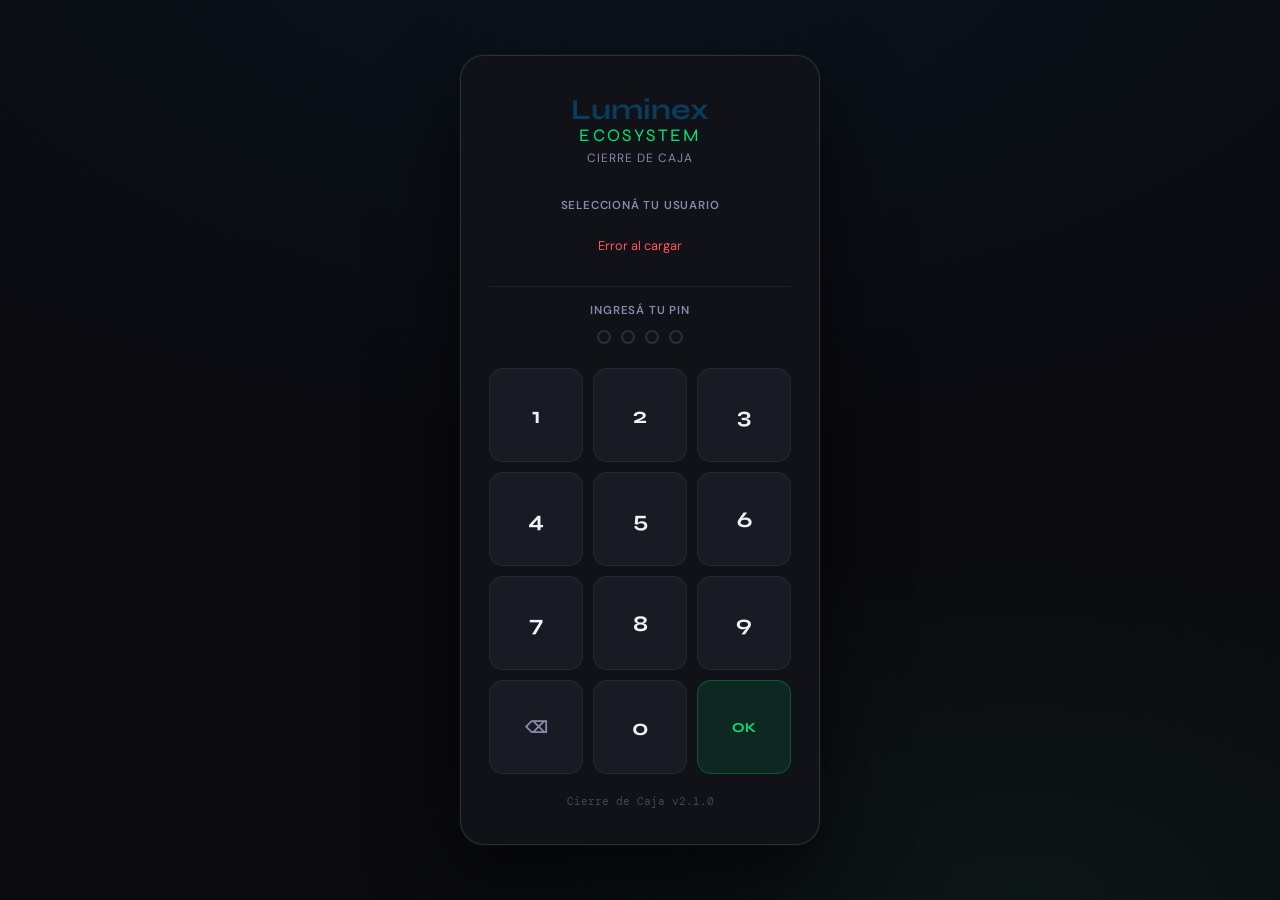
<file: sales/app/cierre-caja.html>
<!DOCTYPE html>
<html lang="es">
<head>
<meta charset="UTF-8">
<meta name="viewport" content="width=device-width,initial-scale=1,maximum-scale=1,user-scalable=no">
<title>Luminex — Cierre de Caja</title>
<meta name="theme-color" content="#0a0a0f">
<meta name="mobile-web-app-capable" content="yes">
<meta name="apple-mobile-web-app-capable" content="yes">
<meta name="apple-mobile-web-app-status-bar-style" content="black-translucent">
<script src="config.js"></script>
<link href="https://fonts.googleapis.com/css2?family=DM+Mono:wght@400;500&family=Syne:wght@700;800;900&family=DM+Sans:wght@300;400;500;600;700&display=swap" rel="stylesheet">
<style>
*,*::before,*::after{box-sizing:border-box;margin:0;padding:0;-webkit-tap-highlight-color:transparent}
:root{--bg:#0a0a0f;--bg2:#111118;--bg3:#1a1a24;--bg4:#22222e;--border:rgba(255,255,255,.06);--border2:rgba(255,255,255,.12);--text:#f0f0f8;--text2:#8888aa;--text3:#44445a;--accent:#00E676;--accent2:#7DFF00;--accentbg:rgba(0,230,118,.10);--accentbord:rgba(0,230,118,.25);--green:#3dd68c;--greenbg:rgba(61,214,140,.10);--greenbord:rgba(61,214,140,.25);--red:#ff5757;--redbg:rgba(255,87,87,.10);--redbord:rgba(255,87,87,.25);--blue:#5b8dee;--bluebg:rgba(91,141,238,.10);--bluebord:rgba(91,141,238,.25);--amber:#f59e0b;--amberbg:rgba(245,158,11,.10);--amberbord:rgba(245,158,11,.25);--r:14px;--r2:10px;--mono:'DM Mono',monospace;--sans:'DM Sans',sans-serif;--display:'Syne',sans-serif;}
html,body{height:100%;overflow:hidden;background:var(--bg);color:var(--text);font-family:var(--sans)}
.screen{display:none;position:fixed;inset:0;overflow:hidden}
.screen.active{display:flex;flex-direction:column}
#screen-login{background:var(--bg);align-items:center;justify-content:center;padding:24px;}
#screen-login::before{content:'';position:absolute;inset:0;background:radial-gradient(ellipse 80% 60% at 50% -10%,rgba(11,60,93,.18),transparent),radial-gradient(ellipse 50% 40% at 80% 100%,rgba(61,214,140,.06),transparent);pointer-events:none;}
.login-card{width:100%;max-width:360px;background:var(--bg2);border:1px solid var(--border2);border-radius:24px;padding:36px 28px;box-shadow:0 40px 80px rgba(0,0,0,.6),0 0 0 1px rgba(0,230,118,.06);position:relative;z-index:1;}
.login-brand{text-align:center;margin-bottom:32px;}
.login-brand-name{font-family:var(--display);font-size:1.8rem;font-weight:700;color:#0B3C5D;}
.login-brand-name .eco{color:#00E676;font-weight:300;letter-spacing:.12em;font-size:1.1rem;display:block;margin-top:-2px;text-transform:uppercase;}
.login-brand-sub{font-size:.75rem;color:var(--text2);margin-top:4px;letter-spacing:.08em;text-transform:uppercase;}
.login-label{font-size:.72rem;font-weight:600;color:var(--text2);letter-spacing:.07em;text-transform:uppercase;margin-bottom:12px;text-align:center;}
.pin-display{display:flex;gap:10px;justify-content:center;margin-bottom:24px;}
.pin-dot{width:14px;height:14px;border-radius:50%;border:2px solid var(--border2);transition:all .15s;}
.pin-dot.filled{background:var(--accent);border-color:var(--accent);box-shadow:0 0 10px rgba(0,230,118,.4);}
.pin-dot.error{background:var(--red);border-color:var(--red);animation:shake .3s ease;}
@keyframes shake{0%,100%{transform:translateX(0)}25%{transform:translateX(-6px)}75%{transform:translateX(6px)}}
.pinpad{display:grid;grid-template-columns:repeat(3,1fr);gap:10px;margin-bottom:16px;}
.pin-btn{aspect-ratio:1;background:var(--bg3);border:1px solid var(--border);border-radius:var(--r);font-family:var(--display);font-size:1.4rem;font-weight:700;color:var(--text);cursor:pointer;transition:all .12s;display:flex;align-items:center;justify-content:center;user-select:none;-webkit-user-select:none;}
.pin-btn:active{background:var(--bg4);transform:scale(.94);}
.pin-btn.del{font-size:1rem;color:var(--text2);}
.pin-btn.confirm{background:var(--accentbg);border-color:var(--accentbord);color:var(--accent);font-size:.85rem;font-weight:700;}
.pin-btn.confirm:active{background:var(--accent);color:var(--bg);}
.cajero-list{display:flex;flex-direction:column;gap:6px;max-height:140px;overflow-y:auto;}
.cajero-item{display:flex;align-items:center;gap:10px;padding:9px 12px;background:var(--bg3);border:1px solid var(--border);border-radius:var(--r2);cursor:pointer;transition:all .12s;}
.cajero-item:active,.cajero-item.selected{border-color:var(--accentbord);background:var(--accentbg);}
.cajero-avatar{width:30px;height:30px;border-radius:50%;background:var(--accentbg);border:1px solid var(--accentbord);display:flex;align-items:center;justify-content:center;font-size:.75rem;font-weight:700;color:var(--accent);flex-shrink:0;}
.cajero-name{font-size:.86rem;font-weight:500}
.cajero-role{font-size:.72rem;color:var(--text2)}
.login-sep{margin-top:20px;border-top:1px solid var(--border);padding-top:16px;}
.login-error{display:none;text-align:center;font-size:.8rem;color:var(--red);background:var(--redbg);border:1px solid var(--redbord);border-radius:8px;padding:8px 12px;margin-bottom:12px;}
.login-error.show{display:block;}
.login-version{text-align:center;font-size:.68rem;color:var(--text3);margin-top:20px;font-family:var(--mono);}
#screen-app{background:var(--bg);}
.topbar{height:52px;background:rgba(10,10,15,.95);backdrop-filter:blur(16px);border-bottom:1px solid var(--border);padding:0 16px;display:flex;align-items:center;justify-content:space-between;flex-shrink:0;z-index:50;}
.topbar-left{display:flex;align-items:center;gap:10px;}
.topbar-logo{font-family:var(--display);font-size:.95rem;font-weight:700;color:#0B3C5D;}
.topbar-logo .eco{color:#00E676;font-weight:300;letter-spacing:.1em;font-size:.78rem;}
.topbar-section{font-size:.7rem;color:var(--text2);background:var(--bg3);border:1px solid var(--border);border-radius:20px;padding:3px 10px;letter-spacing:.04em;}
.topbar-right{display:flex;align-items:center;gap:8px;}
.topbar-btn{width:34px;height:34px;background:var(--bg3);border:1px solid var(--border);border-radius:9px;display:flex;align-items:center;justify-content:center;cursor:pointer;font-size:1rem;transition:all .12s;text-decoration:none;color:var(--text);}
.topbar-btn:active{background:var(--bg4);}
.date-bar{padding:10px 16px;background:var(--bg2);border-bottom:1px solid var(--border);display:flex;align-items:center;gap:10px;flex-shrink:0;}
.date-label{font-size:.72rem;color:var(--text2);font-weight:600;text-transform:uppercase;letter-spacing:.06em;flex-shrink:0;}
.date-input{flex:1;background:var(--bg3);border:1px solid var(--border2);border-radius:var(--r2);padding:8px 12px;color:var(--text);font-family:var(--mono);font-size:.85rem;outline:none;transition:border-color .15s;}
.date-input:focus{border-color:var(--accentbord);}
.date-today-btn{padding:7px 14px;background:var(--accentbg);border:1px solid var(--accentbord);border-radius:var(--r2);color:var(--accent);font-size:.78rem;font-weight:600;cursor:pointer;white-space:nowrap;transition:all .12s;font-family:var(--sans);}
.date-today-btn:active{background:var(--accent);color:var(--bg);}
.content{flex:1;overflow-y:auto;padding:16px;display:flex;flex-direction:column;gap:12px;scrollbar-width:thin;scrollbar-color:var(--bg4) transparent;}
.seccion{background:var(--bg2);border:1px solid var(--border);border-radius:var(--r);overflow:hidden;}
.seccion-header{padding:12px 16px;border-bottom:1px solid var(--border);display:flex;align-items:center;gap:8px;}
.seccion-icon{font-size:1rem;}
.seccion-title{font-family:var(--display);font-size:.88rem;font-weight:700;letter-spacing:.02em;}
.seccion-body{padding:14px 16px;display:flex;flex-direction:column;gap:8px;}
.dato-row{display:flex;justify-content:space-between;align-items:center;padding:6px 0;border-bottom:1px solid var(--border);}
.dato-row:last-child{border-bottom:none;}
.dato-label{font-size:.82rem;color:var(--text2);}
.dato-val{font-family:var(--mono);font-size:.88rem;color:var(--text);}
.dato-val.accent{color:var(--accent);}
.hero-total{background:var(--bg3);border:1px solid var(--accentbord);border-radius:var(--r2);padding:16px;text-align:center;margin-bottom:4px;}
.hero-total-label{font-size:.7rem;color:var(--text3);text-transform:uppercase;letter-spacing:.08em;margin-bottom:4px;}
.hero-total-val{font-family:var(--mono);font-size:2rem;font-weight:500;color:var(--accent);}
.hero-sub{display:flex;justify-content:center;gap:20px;margin-top:8px;}
.hero-sub-item{text-align:center;}
.hero-sub-val{font-family:var(--mono);font-size:.9rem;color:var(--text);}
.hero-sub-label{font-size:.66rem;color:var(--text3);margin-top:2px;}
.metodo-row{display:flex;align-items:center;justify-content:space-between;padding:9px 12px;background:var(--bg3);border:1px solid var(--border);border-radius:var(--r2);}
.metodo-left{display:flex;align-items:center;gap:8px;}
.metodo-icon{font-size:.95rem;}
.metodo-nombre{font-size:.84rem;font-weight:500;}
.metodo-cant{font-size:.72rem;color:var(--text3);}
.metodo-monto{font-family:var(--mono);font-size:.9rem;font-weight:500;}
.iva-row{display:flex;justify-content:space-between;padding:7px 12px;background:var(--bg3);border:1px solid var(--border);border-radius:var(--r2);}
.iva-tasa{font-size:.82rem;color:var(--text2);}
.iva-monto{font-family:var(--mono);font-size:.84rem;}
.efectivo-wrap{display:flex;flex-direction:column;gap:10px;}
.efectivo-input-row{display:flex;align-items:center;gap:10px;}
.efectivo-prefix{font-family:var(--mono);font-size:1.1rem;color:var(--text2);flex-shrink:0;}
.efectivo-input{flex:1;background:var(--bg3);border:1px solid var(--border2);border-radius:var(--r2);padding:12px 14px;color:var(--text);font-family:var(--mono);font-size:1.1rem;font-weight:500;outline:none;transition:border-color .15s;}
.efectivo-input:focus{border-color:var(--accentbord);}
.efectivo-input::placeholder{color:var(--text3);}
.diferencia-card{padding:14px 16px;border-radius:var(--r2);border:1px solid var(--border);display:flex;align-items:center;justify-content:space-between;transition:all .2s;}
.diferencia-card.cuadra{background:var(--greenbg);border-color:var(--greenbord);}
.diferencia-card.falta{background:var(--redbg);border-color:var(--redbord);}
.diferencia-card.sobra{background:var(--amberbg);border-color:var(--amberbord);}
.diferencia-card.neutro{background:var(--bg3);}
.diferencia-titulo{font-size:.82rem;font-weight:600;}
.diferencia-card.cuadra .diferencia-titulo{color:var(--green);}
.diferencia-card.falta .diferencia-titulo{color:var(--red);}
.diferencia-card.sobra .diferencia-titulo{color:var(--amber);}
.diferencia-card.neutro .diferencia-titulo{color:var(--text2);}
.diferencia-sub{font-size:.72rem;color:var(--text3);margin-top:2px;}
.diferencia-val{font-family:var(--mono);font-size:1.3rem;font-weight:500;}
.diferencia-card.cuadra .diferencia-val{color:var(--green);}
.diferencia-card.falta .diferencia-val{color:var(--red);}
.diferencia-card.sobra .diferencia-val{color:var(--amber);}
.diferencia-card.neutro .diferencia-val{color:var(--text3);}
.obs-textarea{width:100%;background:var(--bg3);border:1px solid var(--border2);border-radius:var(--r2);padding:12px 14px;color:var(--text);font-family:var(--sans);font-size:.88rem;outline:none;resize:none;min-height:80px;transition:border-color .15s;line-height:1.5;}
.obs-textarea:focus{border-color:var(--accentbord);}
.obs-textarea::placeholder{color:var(--text3);}
.cierre-badge{display:flex;align-items:center;gap:8px;padding:10px 14px;background:var(--greenbg);border:1px solid var(--greenbord);border-radius:var(--r2);}
.cierre-badge-icon{font-size:1rem;}
.cierre-badge-text{font-size:.8rem;color:var(--green);font-weight:600;}
.cierre-badge-time{font-size:.72rem;color:var(--text3);margin-left:auto;font-family:var(--mono);}
.acciones{display:flex;gap:10px;padding:0 0 8px;}
.btn-guardar{flex:2;background:var(--accentbg);border:1px solid var(--accentbord);border-radius:var(--r2);padding:14px;color:var(--accent);font-family:var(--display);font-size:.9rem;font-weight:700;cursor:pointer;transition:all .15s;display:flex;align-items:center;justify-content:center;gap:7px;}
.btn-guardar:active{background:var(--accent);color:var(--bg);}
.btn-guardar:disabled{opacity:.4;pointer-events:none;}
.btn-compartir{flex:1;background:var(--bg3);border:1px solid var(--border2);border-radius:var(--r2);padding:14px;color:var(--text);font-family:var(--sans);font-size:.85rem;font-weight:500;cursor:pointer;transition:all .12s;display:flex;align-items:center;justify-content:center;gap:6px;}
.btn-compartir:active{background:var(--bg4);}
.empty-msg{text-align:center;padding:40px 20px;color:var(--text3);font-size:.88rem;}
.empty-icon{font-size:2rem;margin-bottom:8px;opacity:.3;}
.loading-overlay{display:none;position:fixed;inset:0;background:rgba(10,10,15,.8);backdrop-filter:blur(4px);z-index:200;align-items:center;justify-content:center;flex-direction:column;gap:12px;}
.loading-overlay.show{display:flex;}
.spinner{width:36px;height:36px;border:3px solid var(--border2);border-top-color:var(--accent);border-radius:50%;animation:spin .7s linear infinite;}
@keyframes spin{to{transform:rotate(360deg)}}
.toast{position:fixed;bottom:80px;left:50%;transform:translateX(-50%) translateY(20px);background:var(--bg3);border:1px solid var(--border2);border-radius:10px;padding:10px 18px;font-size:.82rem;color:var(--text);opacity:0;transition:all .25s;pointer-events:none;white-space:nowrap;z-index:300;box-shadow:0 8px 24px rgba(0,0,0,.4);}
.toast.show{opacity:1;transform:translateX(-50%) translateY(0);}
.toast.ok{border-color:var(--accentbord);color:var(--accent);}
.toast.err{border-color:var(--redbord);color:var(--red);}
</style>
</head>
<body>

<div class="screen active" id="screen-login">
  <div class="login-card">
    <div class="login-brand">
      <div class="login-brand-name">Luminex<span class="eco">Ecosystem</span></div>
      <div class="login-brand-sub">Cierre de Caja</div>
    </div>
    <div class="login-error" id="login-error">PIN incorrecto o sin acceso admin</div>
    <div class="login-label">Seleccioná tu usuario</div>
    <div class="cajero-list" id="cajero-list">
      <div style="text-align:center;color:var(--text3);font-size:.8rem;padding:12px">Cargando…</div>
    </div>
    <div class="login-sep">
      <div class="login-label">Ingresá tu PIN</div>
      <div class="pin-display" id="pin-display">
        <div class="pin-dot" id="d0"></div>
        <div class="pin-dot" id="d1"></div>
        <div class="pin-dot" id="d2"></div>
        <div class="pin-dot" id="d3"></div>
      </div>
      <div class="pinpad">
        <button class="pin-btn" onclick="pinPress('1')">1</button>
        <button class="pin-btn" onclick="pinPress('2')">2</button>
        <button class="pin-btn" onclick="pinPress('3')">3</button>
        <button class="pin-btn" onclick="pinPress('4')">4</button>
        <button class="pin-btn" onclick="pinPress('5')">5</button>
        <button class="pin-btn" onclick="pinPress('6')">6</button>
        <button class="pin-btn" onclick="pinPress('7')">7</button>
        <button class="pin-btn" onclick="pinPress('8')">8</button>
        <button class="pin-btn" onclick="pinPress('9')">9</button>
        <button class="pin-btn del" onclick="pinDel()">&#9003;</button>
        <button class="pin-btn" onclick="pinPress('0')">0</button>
        <button class="pin-btn confirm" onclick="pinConfirm()">OK</button>
      </div>
    </div>
    <div class="login-version">Cierre de Caja v2.1.0</div>
  </div>
</div>

<div class="screen" id="screen-app">
  <div class="topbar">
    <div class="topbar-left">
      <div class="topbar-logo">Luminex<span class="eco"> Ecosystem</span></div>
      <div class="topbar-section">Cierre de Caja</div>
    </div>
    <div class="topbar-right">
      <a class="topbar-btn" href="historial.html" title="Historial">&#x1F4CB;</a>
      <a class="topbar-btn" href="admin-productos.html" title="Admin">&#x2699;&#xFE0F;</a>
      <div class="topbar-btn" onclick="logout()">&#x1F6AA;</div>
    </div>
  </div>
  <div class="date-bar">
    <div class="date-label">Fecha</div>
    <input type="date" class="date-input" id="date-input" onchange="cargarCierre()">
    <button class="date-today-btn" onclick="irHoy()">Hoy</button>
  </div>
  <div class="content" id="content">
    <div class="empty-msg"><div class="empty-icon">&#x1F9FE;</div>Seleccioná una fecha para generar el cierre</div>
  </div>
</div>

<div class="loading-overlay" id="loading"><div class="spinner"></div></div>
<div class="toast" id="toast"></div>

<script>
// ── AUTH JWT ──────────────────────────────────────────────
let sbAccessToken = null;

async function supabaseLogin() {
  try {
    const r = await fetch(`${CONFIG.SB_URL}/auth/v1/token?grant_type=password`, {
      method: 'POST',
      headers: { 'apikey': CONFIG.SB_KEY, 'Content-Type': 'application/json' },
      body: JSON.stringify({ email: CONFIG.SB_EMAIL, password: CONFIG.SB_PASSWORD })
    });
    if (r.ok) {
      const data = await r.json();
      sbAccessToken = data.access_token || null;
    }
  } catch(e) {
    sbAccessToken = null;
  }
}

function getHeaders() {
  return {
    'apikey': CONFIG.SB_KEY,
    'Authorization': 'Bearer ' + (sbAccessToken || CONFIG.SB_KEY),
    'Content-Type': 'application/json',
    'Prefer': 'return=representation'
  };
}

// ── SUPABASE HELPERS ──────────────────────────────────────
async function sbGet(path) {
  const r = await fetch(CONFIG.SB_URL + '/rest/v1/' + path, { headers: getHeaders() });
  if (!r.ok) throw new Error(await r.text());
  return r.json();
}

async function sbRpc(fn, params) {
  const r = await fetch(CONFIG.SB_URL + '/rest/v1/rpc/' + fn, {
    method: 'POST',
    headers: getHeaders(),
    body: JSON.stringify(params)
  });
  if (!r.ok) { const err = await r.text(); throw new Error(err); }
  return r.json();
}

async function sbUpsert(table, data) {
  const r = await fetch(CONFIG.SB_URL + '/rest/v1/' + table + '?on_conflict=negocio_id,fecha', {
    method: 'POST',
    headers: { ...getHeaders(), 'Prefer': 'resolution=merge-duplicates,return=representation' },
    body: JSON.stringify(data)
  });
  if (!r.ok) throw new Error(await r.text());
  return r.json();
}

// ── UTILS ─────────────────────────────────────────────────
function fmt(n) { return '$' + Number(n||0).toLocaleString('es-UY',{minimumFractionDigits:0,maximumFractionDigits:0}); }
function fmtDec(n) { return '$' + Number(n||0).toLocaleString('es-UY',{minimumFractionDigits:2,maximumFractionDigits:2}); }
function normalizaTasa(t) { const v = parseFloat(t)||0; return v > 1 ? v/100 : v; }
function showLoading(s) { document.getElementById('loading').classList.toggle('show',s); }
function showToast(msg,type='') { const t=document.getElementById('toast'); t.textContent=msg; t.className='toast show '+type; setTimeout(()=>{t.className='toast';},2800); }
function showScreen(id) { document.querySelectorAll('.screen').forEach(s=>s.classList.remove('active')); document.getElementById(id).classList.add('active'); }

// ── ESTADO ────────────────────────────────────────────────
let cajeros = [], selectedCajero = null, pinVal = '';
let datosVentas = [], datosItems = [];
let cierreGuardado = null;

// ── LOGIN ─────────────────────────────────────────────────
async function initLogin() {
  try {
    cajeros = await sbGet('cajeros?negocio_id=eq.'+CONFIG.NEGOCIO_ID+'&activo=eq.true&select=id,nombre,pin,rol&order=nombre.asc');
    renderCajeros();
  } catch(e) {
    document.getElementById('cajero-list').innerHTML = '<div style="color:var(--red);font-size:.8rem;text-align:center;padding:12px">Error al cargar</div>';
  }
}

function renderCajeros() {
  const el = document.getElementById('cajero-list');
  if (!cajeros.length) { el.innerHTML = '<div style="color:var(--text3);font-size:.8rem;text-align:center;padding:12px">Sin usuarios</div>'; return; }
  el.innerHTML = cajeros.map(c =>
    '<div class="cajero-item" onclick="selectCajero(\''+c.id+'\')"><div class="cajero-avatar">'+c.nombre.charAt(0).toUpperCase()+'</div><div><div class="cajero-name">'+c.nombre+'</div><div class="cajero-role">'+(c.rol==='administración'?'&#x1F451; Admin':'Cajero')+'</div></div></div>'
  ).join('');
}

function selectCajero(id) {
  selectedCajero = cajeros.find(c => c.id === id);
  document.querySelectorAll('.cajero-item').forEach((el,i) => el.classList.toggle('selected', cajeros[i].id === id));
  pinVal = ''; updatePinDots();
  document.getElementById('login-error').classList.remove('show');
}

function pinPress(d) {
  if (!selectedCajero) { showToast('Seleccioná un usuario','err'); return; }
  if (pinVal.length >= 4) return;
  pinVal += d; updatePinDots();
  if (pinVal.length === 4) setTimeout(pinConfirm, 120);
}
function pinDel() { pinVal = pinVal.slice(0,-1); updatePinDots(); }
function updatePinDots() {
  for (let i=0;i<4;i++) {
    document.getElementById('d'+i).classList.toggle('filled', i < pinVal.length);
    document.getElementById('d'+i).classList.remove('error');
  }
}

async function pinConfirm() {
  if (!selectedCajero) return;
  if (selectedCajero.rol !== 'administración') { pinError('Solo admin puede acceder'); return; }
  try {
    const ok = await sbRpc('verificar_pin', {
      pin_ingresado: pinVal,
      pin_hash: selectedCajero.pin
    });
    if (ok === true) {
      sessionStorage.setItem('cierre_cajero', JSON.stringify(selectedCajero));
      showScreen('screen-app');
      irHoy();
    } else {
      pinError('PIN incorrecto');
    }
  } catch(e) {
    pinError('Error verificando PIN');
  }
}

function pinError(msg) {
  for (let i=0;i<4;i++) document.getElementById('d'+i).classList.add('error');
  document.getElementById('login-error').textContent = msg;
  document.getElementById('login-error').classList.add('show');
  setTimeout(() => { pinVal=''; updatePinDots(); }, 600);
}
function logout() {
  sessionStorage.removeItem('cierre_cajero');
  selectedCajero = null; pinVal = ''; updatePinDots();
  document.querySelectorAll('.cajero-item').forEach(el => el.classList.remove('selected'));
  showScreen('screen-login');
}

// ── FECHA ─────────────────────────────────────────────────
function irHoy() {
  document.getElementById('date-input').value = new Date().toISOString().split('T')[0];
  cargarCierre();
}

// ── CARGA DE DATOS ────────────────────────────────────────
async function cargarCierre() {
  const fecha = document.getElementById('date-input').value;
  if (!fecha) return;
  showLoading(true);
  cierreGuardado = null;
  try {
    const desde = fecha + 'T00:00:00.000Z';
    const hasta = fecha + 'T23:59:59.999Z';
    datosVentas = await sbGet('ventas?negocio_id=eq.'+CONFIG.NEGOCIO_ID+'&created_at=gte.'+desde+'&created_at=lte.'+hasta+'&order=created_at.desc&select=*');

    try {
      const cierres = await sbGet('cierres_caja?negocio_id=eq.'+CONFIG.NEGOCIO_ID+'&fecha=eq.'+fecha+'&select=*&limit=1');
      if (cierres && cierres.length > 0) cierreGuardado = cierres[0];
    } catch(e) { /* no bloquea */ }

    if (!datosVentas.length) {
      document.getElementById('content').innerHTML = '<div class="empty-msg"><div class="empty-icon">&#x1F5D2;&#xFE0F;</div>No hay ventas en esta fecha</div>';
      showLoading(false); return;
    }

    const ventaIds = datosVentas.map(v => v.id);
    const idsParam = '('+ventaIds.map(id=>'"'+id+'"').join(',')+')';
    datosItems = await sbGet('venta_items?venta_id=in.'+idsParam+'&select=*');
    renderCierre(fecha);
  } catch(e) { showToast('Error cargando datos','err'); console.error(e); }
  showLoading(false);
}

// ── RENDER ────────────────────────────────────────────────
function renderCierre(fecha) {
  const activas = datosVentas.filter(v => v.estado !== 'anulada');
  const anuladas = datosVentas.filter(v => v.estado === 'anulada');
  const total = activas.reduce((s,v) => s+(parseFloat(v.total)||0), 0);
  const cant = activas.length;
  const prom = cant > 0 ? total/cant : 0;

  const metodos = {}, metodosCant = {};
  activas.forEach(v => {
    const m = v.metodo_pago||'otro';
    metodos[m] = (metodos[m]||0)+(parseFloat(v.total)||0);
    metodosCant[m] = (metodosCant[m]||0)+1;
  });

  const ivaGrupos = {}, ivaBase = {};
  datosItems.forEach(item => {
    const venta = datosVentas.find(v => v.id === item.venta_id);
    if (!venta || venta.estado === 'anulada') return;
    const tasa = normalizaTasa(item.tasa_iva||0);
    if (tasa === 0) return;
    const pct = Math.round(tasa*100);
    const sub = parseFloat(item.subtotal)||0;
    const ivaAmt = sub*tasa/(1+tasa);
    ivaGrupos[pct] = (ivaGrupos[pct]||0)+ivaAmt;
    ivaBase[pct] = (ivaBase[pct]||0)+(sub-ivaAmt);
  });
  const totalIva = Object.values(ivaGrupos).reduce((s,v)=>s+v,0);
  const efectivoEsperado = metodos['efectivo']||0;

  const iconos = {efectivo:'&#x1F4B5;',tarjeta:'&#x1F4B3;',transferencia:'&#x1F3E6;',qr:'&#x1F4F1;',otro:'&#x1F4B0;'};
  const nombres = {efectivo:'Efectivo',tarjeta:'Tarjeta',transferencia:'Transferencia',qr:'QR / Digital',otro:'Otro'};
  const [y,m,d] = fecha.split('-');
  const fechaStr = d+'/'+m+'/'+y;

  let badgeHtml = '';
  if (cierreGuardado) {
    const guardadoEn = new Date(cierreGuardado.created_at).toLocaleTimeString('es-UY',{hour:'2-digit',minute:'2-digit'});
    badgeHtml = '<div class="cierre-badge"><span class="cierre-badge-icon">&#x2705;</span><span class="cierre-badge-text">Cierre guardado</span><span class="cierre-badge-time">'+guardadoEn+'</span></div>';
  }

  const efectivoRealPrev = cierreGuardado ? (cierreGuardado.efectivo_real || '') : '';
  const obsPrev = cierreGuardado ? (cierreGuardado.observaciones || '') : '';

  document.getElementById('content').innerHTML =
    badgeHtml +
    '<div class="seccion"><div class="seccion-header"><span class="seccion-icon">&#x1F4CA;</span><span class="seccion-title">Resumen del día — '+fechaStr+'</span></div><div class="seccion-body"><div class="hero-total"><div class="hero-total-label">Total vendido</div><div class="hero-total-val">'+fmt(total)+'</div><div class="hero-sub"><div class="hero-sub-item"><div class="hero-sub-val">'+cant+'</div><div class="hero-sub-label">ventas</div></div><div class="hero-sub-item"><div class="hero-sub-val">'+fmt(prom)+'</div><div class="hero-sub-label">promedio</div></div><div class="hero-sub-item"><div class="hero-sub-val">'+anuladas.length+'</div><div class="hero-sub-label">anuladas</div></div></div></div></div></div>'+
    '<div class="seccion"><div class="seccion-header"><span class="seccion-icon">&#x1F4B3;</span><span class="seccion-title">Desglose por método de pago</span></div><div class="seccion-body">'+
    Object.entries(metodos).map(([m,val])=>'<div class="metodo-row"><div class="metodo-left"><span class="metodo-icon">'+(iconos[m]||'&#x1F4B0;')+'</span><div><div class="metodo-nombre">'+(nombres[m]||m)+'</div><div class="metodo-cant">'+metodosCant[m]+' venta'+(metodosCant[m]!==1?'s':'')+'</div></div></div><div class="metodo-monto">'+fmt(val)+'</div></div>').join('')+
    '</div></div>'+
    (totalIva>0?'<div class="seccion"><div class="seccion-header"><span class="seccion-icon">&#x1F9FE;</span><span class="seccion-title">IVA incluido en ventas</span></div><div class="seccion-body">'+Object.entries(ivaGrupos).map(([pct,ivaAmt])=>'<div class="iva-row"><span class="iva-tasa">IVA '+pct+'% — base imponible '+fmtDec(ivaBase[pct]||0)+'</span><span class="iva-monto">'+fmtDec(ivaAmt)+'</span></div>').join('')+'<div class="dato-row" style="padding-top:8px"><span class="dato-label" style="font-weight:600">Total IVA</span><span class="dato-val accent">'+fmtDec(totalIva)+'</span></div></div></div>':'')+
    '<div class="seccion"><div class="seccion-header"><span class="seccion-icon">&#x1F4B5;</span><span class="seccion-title">Conteo de caja</span></div><div class="seccion-body"><div class="dato-row"><span class="dato-label">Efectivo esperado</span><span class="dato-val accent" id="efectivo-esperado">'+fmt(efectivoEsperado)+'</span></div><div class="efectivo-wrap"><div style="font-size:.75rem;color:var(--text3);margin-bottom:2px;">Efectivo real en caja</div><div class="efectivo-input-row"><span class="efectivo-prefix">$</span><input class="efectivo-input" id="efectivo-real" type="number" inputmode="decimal" placeholder="0" value="'+efectivoRealPrev+'" oninput="calcDiferencia('+efectivoEsperado+')"></div></div><div class="diferencia-card neutro" id="diferencia-card"><div><div class="diferencia-titulo" id="dif-titulo">Diferencia</div><div class="diferencia-sub" id="dif-sub">Ingresá el efectivo real</div></div><div class="diferencia-val" id="dif-val">—</div></div></div></div>'+
    '<div class="seccion"><div class="seccion-header"><span class="seccion-icon">&#x1F4DD;</span><span class="seccion-title">Observaciones</span></div><div class="seccion-body"><textarea class="obs-textarea" id="obs-texto" placeholder="Ej: Faltaron $200 por cambio pendiente del turno anterior…">'+obsPrev+'</textarea></div></div>'+
    '<div class="acciones"><button class="btn-guardar" id="btn-guardar" onclick="guardarCierre(\''+fecha+'\','+total+','+cant+','+efectivoEsperado+')">&#x1F4BE; Guardar cierre</button><button class="btn-compartir" onclick="compartirCierre(\''+fechaStr+'\','+total+','+cant+','+efectivoEsperado+')">&#x1F4E4; Compartir</button></div>';

  if (efectivoRealPrev !== '') calcDiferencia(efectivoEsperado);
}

// ── DIFERENCIA ────────────────────────────────────────────
function calcDiferencia(esperado) {
  const realStr = document.getElementById('efectivo-real').value;
  const card = document.getElementById('diferencia-card');
  const titulo = document.getElementById('dif-titulo');
  const sub = document.getElementById('dif-sub');
  const val = document.getElementById('dif-val');
  if (realStr === '') { card.className='diferencia-card neutro'; titulo.textContent='Diferencia'; sub.textContent='Ingresá el efectivo real'; val.textContent='—'; return; }
  const real = parseFloat(realStr)||0;
  const diff = real - esperado;
  if (Math.abs(diff) < 1) { card.className='diferencia-card cuadra'; titulo.textContent='✓ Caja cuadrada'; sub.textContent='El efectivo coincide con lo esperado'; val.textContent='$0'; }
  else if (diff < 0) { card.className='diferencia-card falta'; titulo.textContent='⚠ Falta efectivo'; sub.textContent='Esperado '+fmt(esperado)+' · Real '+fmt(real); val.textContent=fmt(diff); }
  else { card.className='diferencia-card sobra'; titulo.textContent='↑ Sobra efectivo'; sub.textContent='Esperado '+fmt(esperado)+' · Real '+fmt(real); val.textContent='+'+fmt(diff); }
}

// ── GUARDAR CIERRE ────────────────────────────────────────
async function guardarCierre(fecha, total, cant, efectivoEsperado) {
  const btn = document.getElementById('btn-guardar');
  btn.disabled = true;
  btn.innerHTML = '⏳ Guardando…';

  const efectivoRealStr = document.getElementById('efectivo-real')?.value;
  const efectivoReal = efectivoRealStr !== '' ? (parseFloat(efectivoRealStr)||0) : null;
  const diferencia = efectivoReal !== null ? efectivoReal - efectivoEsperado : null;
  const obs = document.getElementById('obs-texto')?.value?.trim() || null;

  const activas = datosVentas.filter(v => v.estado !== 'anulada');
  const metodosPago = {};
  activas.forEach(v => {
    const m = v.metodo_pago||'otro';
    metodosPago[m] = (metodosPago[m]||0)+(parseFloat(v.total)||0);
  });

  const ivaDesglose = {};
  datosItems.forEach(item => {
    const venta = datosVentas.find(v => v.id === item.venta_id);
    if (!venta || venta.estado === 'anulada') return;
    const tasa = normalizaTasa(item.tasa_iva||0);
    if (tasa === 0) return;
    const pct = Math.round(tasa*100);
    const sub = parseFloat(item.subtotal)||0;
    ivaDesglose[pct] = (ivaDesglose[pct]||0) + sub*tasa/(1+tasa);
  });

  const payload = {
    negocio_id: CONFIG.NEGOCIO_ID,
    cajero_id: selectedCajero.id,
    fecha: fecha,
    total_ventas: total,
    cantidad_ventas: cant,
    efectivo_esperado: efectivoEsperado,
    efectivo_real: efectivoReal,
    diferencia: diferencia,
    observaciones: obs,
    metodos_pago: metodosPago,
    iva_desglose: ivaDesglose
  };

  try {
    await sbUpsert('cierres_caja', payload);
    cierreGuardado = payload;
    showToast('✓ Cierre guardado correctamente','ok');
    const badgeExistente = document.querySelector('.cierre-badge');
    const ahora = new Date().toLocaleTimeString('es-UY',{hour:'2-digit',minute:'2-digit'});
    const badgeHtml = '<div class="cierre-badge"><span class="cierre-badge-icon">&#x2705;</span><span class="cierre-badge-text">Cierre guardado</span><span class="cierre-badge-time">'+ahora+'</span></div>';
    if (badgeExistente) { badgeExistente.outerHTML = badgeHtml; }
    else { document.getElementById('content').insertAdjacentHTML('afterbegin', badgeHtml); }
  } catch(e) {
    console.error(e);
    showToast('Error al guardar','err');
  }

  btn.disabled = false;
  btn.innerHTML = '&#x1F4BE; Guardar cierre';
}

// ── COMPARTIR ─────────────────────────────────────────────
function compartirCierre(fechaStr, total, cant, efectivoEsperado) {
  const real = parseFloat(document.getElementById('efectivo-real')?.value)||0;
  const diff = real - efectivoEsperado;
  const obs = document.getElementById('obs-texto')?.value?.trim()||'';
  let texto = '🧾 CIERRE DE CAJA — '+fechaStr+'\n'+'─'.repeat(30)+'\nTotal vendido: '+fmt(total)+'\nVentas: '+cant+'\n\n';
  const metodos = {};
  datosVentas.filter(v=>v.estado!=='anulada').forEach(v=>{const m=v.metodo_pago||'otro';metodos[m]=(metodos[m]||0)+(parseFloat(v.total)||0);});
  const nombres = {efectivo:'Efectivo',tarjeta:'Tarjeta',transferencia:'Transferencia',qr:'QR',otro:'Otro'};
  Object.entries(metodos).forEach(([m,val])=>{texto+=(nombres[m]||m)+': '+fmt(val)+'\n';});
  if (real>0){texto+='\n💵 CONTEO DE CAJA\nEsperado: '+fmt(efectivoEsperado)+'\nReal: '+fmt(real)+'\nDiferencia: '+(diff>=0?'+':'')+fmt(diff)+'\n';}
  if (obs){texto+='\n📝 Observaciones:\n'+obs+'\n';}
  texto+='\n— Luminex Ecosystem';
  if (navigator.share){navigator.share({title:'Cierre de Caja',text:texto}).catch(()=>{});}
  else{navigator.clipboard.writeText(texto).then(()=>showToast('Copiado al portapapeles ✓','ok')).catch(()=>showToast('No se pudo copiar','err'));}
}

// ── INIT ──────────────────────────────────────────────────
window.addEventListener('DOMContentLoaded', () => {
  const sess = sessionStorage.getItem('cierre_cajero');
  if (sess) { try { selectedCajero=JSON.parse(sess); showScreen('screen-app'); irHoy(); } catch(e){sessionStorage.removeItem('cierre_cajero');} }
  supabaseLogin().then(() => initLogin());
});
</script>
</body>
</html>
</file>
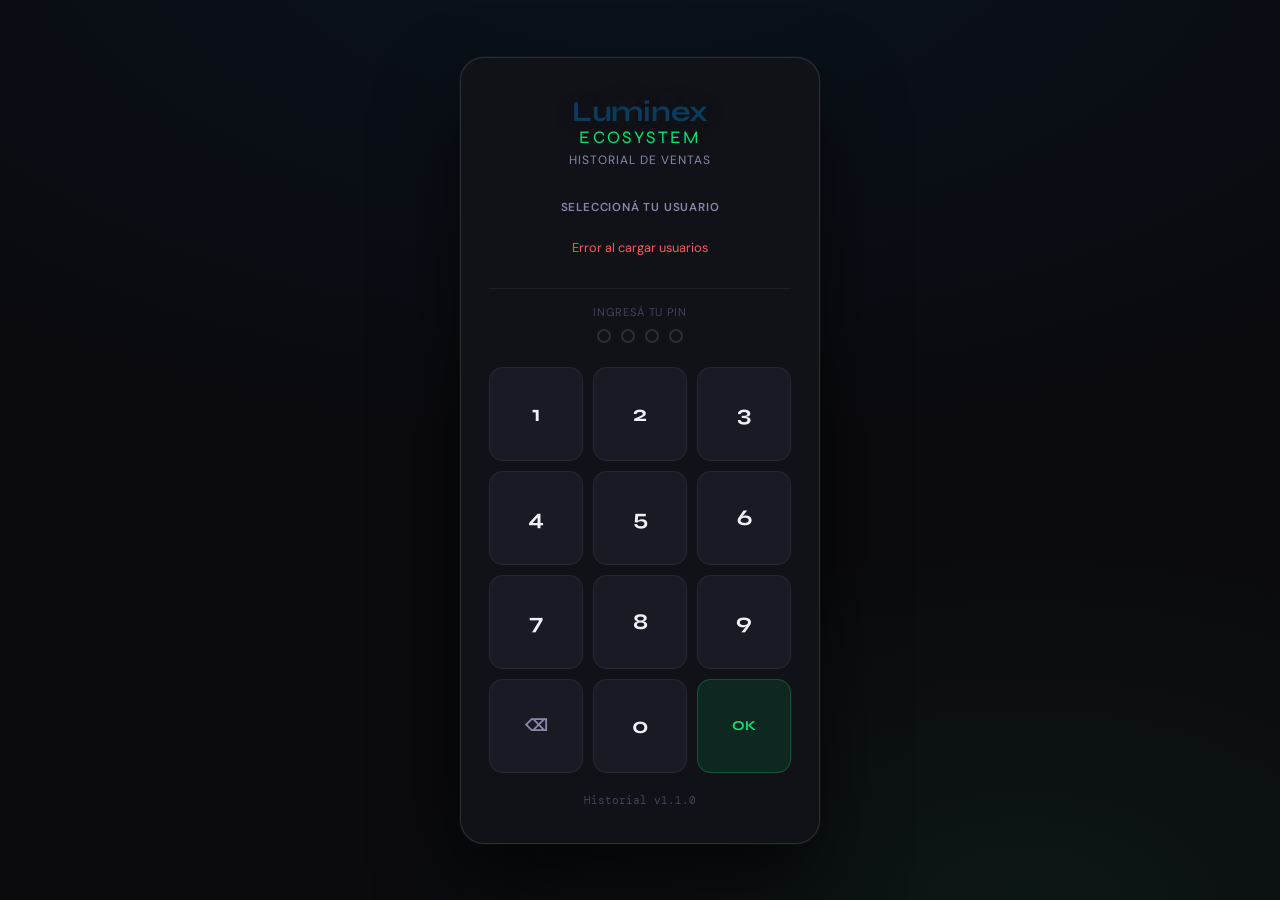
<file: sales/app/historial.html>
<!DOCTYPE html>
<html lang="es">
<head>
<meta charset="UTF-8">
<meta name="viewport" content="width=device-width,initial-scale=1,maximum-scale=1,user-scalable=no">
<title>Luminex — Historial de Ventas</title>
<meta name="theme-color" content="#0a0a0f">
<meta name="mobile-web-app-capable" content="yes">
<meta name="apple-mobile-web-app-capable" content="yes">
<meta name="apple-mobile-web-app-status-bar-style" content="black-translucent">
<script src="config.js"></script>
<link href="https://fonts.googleapis.com/css2?family=DM+Mono:wght@400;500&family=Syne:wght@700;800;900&family=DM+Sans:wght@300;400;500;600;700&display=swap" rel="stylesheet">
<style>
*,*::before,*::after{box-sizing:border-box;margin:0;padding:0;-webkit-tap-highlight-color:transparent}
:root{--bg:#0a0a0f;--bg2:#111118;--bg3:#1a1a24;--bg4:#22222e;--border:rgba(255,255,255,.06);--border2:rgba(255,255,255,.12);--text:#f0f0f8;--text2:#8888aa;--text3:#44445a;--accent:#00E676;--accent2:#7DFF00;--accentbg:rgba(0,230,118,.10);--accentbord:rgba(0,230,118,.25);--green:#3dd68c;--greenbg:rgba(61,214,140,.10);--greenbord:rgba(61,214,140,.25);--red:#ff5757;--redbg:rgba(255,87,87,.10);--redbord:rgba(255,87,87,.25);--blue:#5b8dee;--bluebg:rgba(91,141,238,.10);--bluebord:rgba(91,141,238,.25);--amber:#f59e0b;--amberbg:rgba(245,158,11,.10);--amberbord:rgba(245,158,11,.25);--r:14px;--r2:10px;--mono:'DM Mono',monospace;--sans:'DM Sans',sans-serif;--display:'Syne',sans-serif;}
html,body{height:100%;overflow:hidden;background:var(--bg);color:var(--text);font-family:var(--sans)}
.screen{display:none;position:fixed;inset:0;overflow:hidden}
.screen.active{display:flex;flex-direction:column}
#screen-login{background:var(--bg);align-items:center;justify-content:center;padding:24px;}
#screen-login::before{content:'';position:absolute;inset:0;background:radial-gradient(ellipse 80% 60% at 50% -10%,rgba(11,60,93,.18),transparent),radial-gradient(ellipse 50% 40% at 80% 100%,rgba(61,214,140,.06),transparent);pointer-events:none;}
.login-card{width:100%;max-width:360px;background:var(--bg2);border:1px solid var(--border2);border-radius:24px;padding:36px 28px;box-shadow:0 40px 80px rgba(0,0,0,.6),0 0 0 1px rgba(0,230,118,.06);position:relative;z-index:1;}
.login-brand{text-align:center;margin-bottom:32px;}
.login-brand-name{font-family:var(--display);font-size:1.8rem;font-weight:700;letter-spacing:-.01em;color:#0B3C5D;text-shadow:0 0 40px rgba(0,230,118,.15);}
.login-brand-name .eco{color:#00E676;font-weight:300;letter-spacing:.12em;font-size:1.1rem;display:block;margin-top:-2px;text-transform:uppercase;}
.login-brand-sub{font-size:.75rem;color:var(--text2);margin-top:4px;letter-spacing:.08em;text-transform:uppercase;}
.login-label{font-size:.72rem;font-weight:600;color:var(--text2);letter-spacing:.07em;text-transform:uppercase;margin-bottom:12px;text-align:center;}
.pin-display{display:flex;gap:10px;justify-content:center;margin-bottom:24px;}
.pin-dot{width:14px;height:14px;border-radius:50%;border:2px solid var(--border2);transition:all .15s;}
.pin-dot.filled{background:var(--accent);border-color:var(--accent);box-shadow:0 0 10px rgba(0,230,118,.4);}
.pin-dot.error{background:var(--red);border-color:var(--red);animation:shake .3s ease;}
@keyframes shake{0%,100%{transform:translateX(0)}25%{transform:translateX(-6px)}75%{transform:translateX(6px)}}
.pinpad{display:grid;grid-template-columns:repeat(3,1fr);gap:10px;margin-bottom:16px;}
.pin-btn{aspect-ratio:1;background:var(--bg3);border:1px solid var(--border);border-radius:var(--r);font-family:var(--display);font-size:1.4rem;font-weight:700;color:var(--text);cursor:pointer;transition:all .12s;display:flex;align-items:center;justify-content:center;user-select:none;-webkit-user-select:none;}
.pin-btn:active{background:var(--bg4);transform:scale(.94);border-color:var(--border2);}
.pin-btn.del{font-size:1rem;color:var(--text2);}
.pin-btn.confirm{background:var(--accentbg);border-color:var(--accentbord);color:var(--accent);font-size:.85rem;font-weight:700;letter-spacing:.03em;}
.pin-btn.confirm:active{background:var(--accent);color:var(--bg);}
.login-cajeros{margin-top:20px;border-top:1px solid var(--border);padding-top:16px;}
.login-cajeros-label{font-size:.7rem;color:var(--text3);text-align:center;margin-bottom:10px;text-transform:uppercase;letter-spacing:.06em;}
.cajero-list{display:flex;flex-direction:column;gap:6px;max-height:140px;overflow-y:auto;}
.cajero-item{display:flex;align-items:center;gap:10px;padding:9px 12px;background:var(--bg3);border:1px solid var(--border);border-radius:var(--r2);cursor:pointer;transition:all .12s;}
.cajero-item:active,.cajero-item.selected{border-color:var(--accentbord);background:var(--accentbg);}
.cajero-avatar{width:30px;height:30px;border-radius:50%;background:var(--accentbg);border:1px solid var(--accentbord);display:flex;align-items:center;justify-content:center;font-size:.75rem;font-weight:700;color:var(--accent);flex-shrink:0;}
.cajero-name{font-size:.86rem;font-weight:500}
.cajero-role{font-size:.72rem;color:var(--text2)}
.login-version{text-align:center;font-size:.68rem;color:var(--text3);margin-top:20px;font-family:var(--mono);}
.login-error{display:none;text-align:center;font-size:.8rem;color:var(--red);background:var(--redbg);border:1px solid var(--redbord);border-radius:8px;padding:8px 12px;margin-bottom:12px;}
.login-error.show{display:block;}
#screen-app{background:var(--bg);}
.topbar{height:52px;background:rgba(10,10,15,.95);backdrop-filter:blur(16px);border-bottom:1px solid var(--border);padding:0 16px;display:flex;align-items:center;justify-content:space-between;flex-shrink:0;z-index:50;}
.topbar-left{display:flex;align-items:center;gap:10px;}
.topbar-logo{font-family:var(--display);font-size:.95rem;font-weight:700;color:#0B3C5D;}
.topbar-logo .eco{color:#00E676;font-weight:300;letter-spacing:.1em;font-size:.78rem;}
.topbar-section{font-size:.7rem;color:var(--text2);background:var(--bg3);border:1px solid var(--border);border-radius:20px;padding:3px 10px;letter-spacing:.04em;}
.topbar-right{display:flex;align-items:center;gap:8px;}
.topbar-btn{width:34px;height:34px;background:var(--bg3);border:1px solid var(--border);border-radius:9px;display:flex;align-items:center;justify-content:center;cursor:pointer;font-size:1rem;transition:all .12s;text-decoration:none;color:var(--text);}
.topbar-btn:active{background:var(--bg4);}
.date-bar{padding:10px 16px;background:var(--bg2);border-bottom:1px solid var(--border);display:flex;align-items:center;gap:10px;flex-shrink:0;}
.date-label{font-size:.72rem;color:var(--text2);font-weight:600;text-transform:uppercase;letter-spacing:.06em;flex-shrink:0;}
.date-input{flex:1;background:var(--bg3);border:1px solid var(--border2);border-radius:var(--r2);padding:8px 12px;color:var(--text);font-family:var(--mono);font-size:.85rem;outline:none;transition:border-color .15s;}
.date-input:focus{border-color:var(--accentbord);}
.date-today-btn{padding:7px 14px;background:var(--accentbg);border:1px solid var(--accentbord);border-radius:var(--r2);color:var(--accent);font-size:.78rem;font-weight:600;cursor:pointer;white-space:nowrap;transition:all .12s;font-family:var(--sans);}
.date-today-btn:active{background:var(--accent);color:var(--bg);}
.resumen-strip{padding:12px 16px;background:var(--bg2);border-bottom:1px solid var(--border);display:grid;grid-template-columns:repeat(3,1fr);gap:8px;flex-shrink:0;}
.resumen-card{background:var(--bg3);border:1px solid var(--border);border-radius:var(--r2);padding:10px 10px 8px;text-align:center;}
.resumen-card-val{font-family:var(--mono);font-size:1rem;font-weight:500;color:var(--accent);line-height:1;}
.resumen-card-val.big{font-size:1.05rem;}
.resumen-card-label{font-size:.64rem;color:var(--text3);text-transform:uppercase;letter-spacing:.05em;margin-top:4px;}
.metodos-strip{padding:8px 16px;background:var(--bg2);border-bottom:1px solid var(--border);display:flex;gap:6px;overflow-x:auto;flex-shrink:0;}
.metodos-strip::-webkit-scrollbar{display:none;}
.metodo-chip{display:flex;align-items:center;gap:6px;padding:5px 10px;background:var(--bg3);border:1px solid var(--border);border-radius:20px;white-space:nowrap;flex-shrink:0;}
.metodo-chip-icon{font-size:.85rem;}
.metodo-chip-info{display:flex;flex-direction:column;}
.metodo-chip-name{font-size:.65rem;color:var(--text3);text-transform:uppercase;letter-spacing:.04em;}
.metodo-chip-val{font-family:var(--mono);font-size:.78rem;color:var(--text);}
.ventas-list-area{flex:1;overflow-y:auto;padding:12px 16px;scrollbar-width:thin;scrollbar-color:var(--bg4) transparent;}
.ventas-empty{display:flex;flex-direction:column;align-items:center;padding:48px 20px;text-align:center;gap:12px;}
.ventas-empty-icon{font-size:2.4rem;opacity:.3;}
.ventas-empty-msg{font-size:.88rem;color:var(--text3);}
.venta-card{background:var(--bg2);border:1px solid var(--border);border-radius:var(--r);margin-bottom:8px;overflow:hidden;cursor:pointer;transition:border-color .15s;}
.venta-card:active{border-color:var(--accentbord);}
.venta-card-header{display:flex;align-items:center;gap:10px;padding:12px 14px;}
.venta-time{font-family:var(--mono);font-size:.82rem;font-weight:500;color:var(--accent);min-width:46px;flex-shrink:0;}
.venta-info{flex:1;min-width:0;}
.venta-cajero{font-size:.82rem;font-weight:500;}
.venta-items-count{font-size:.72rem;color:var(--text3);margin-top:1px;}
.venta-right{display:flex;flex-direction:column;align-items:flex-end;gap:3px;}
.venta-total{font-family:var(--mono);font-size:.9rem;font-weight:500;color:var(--text);}
.venta-metodo{font-size:.68rem;padding:2px 8px;border-radius:20px;font-weight:600;text-transform:uppercase;letter-spacing:.04em;}
.venta-metodo.efectivo{background:var(--greenbg);color:var(--green);border:1px solid var(--greenbord);}
.venta-metodo.tarjeta{background:var(--bluebg);color:var(--blue);border:1px solid var(--bluebord);}
.venta-metodo.transferencia{background:var(--amberbg);color:var(--amber);border:1px solid var(--amberbord);}
.venta-metodo.qr{background:var(--accentbg);color:var(--accent);border:1px solid var(--accentbord);}
.venta-metodo.otro{background:var(--bg3);color:var(--text2);border:1px solid var(--border2);}
.venta-estado-anulada{font-size:.68rem;padding:2px 8px;border-radius:20px;font-weight:600;background:var(--redbg);color:var(--red);border:1px solid var(--redbord);}
.venta-detalle{display:none;border-top:1px solid var(--border);background:var(--bg3);padding:12px 14px;}
.venta-detalle.open{display:block;}
.detalle-items{margin-bottom:10px;}
.detalle-item{display:flex;align-items:center;justify-content:space-between;padding:5px 0;border-bottom:1px solid var(--border);font-size:.8rem;}
.detalle-item:last-child{border-bottom:none;}
.detalle-item-name{flex:1;color:var(--text2);}
.detalle-item-qty{font-family:var(--mono);font-size:.72rem;color:var(--text3);margin:0 8px;}
.detalle-item-sub{font-family:var(--mono);color:var(--text);}
.detalle-totales{border-top:1px solid var(--border2);padding-top:8px;display:flex;flex-direction:column;gap:3px;}
.detalle-row{display:flex;justify-content:space-between;font-size:.78rem;color:var(--text2);}
.detalle-row.total{font-size:.9rem;font-weight:700;color:var(--text);margin-top:4px;padding-top:6px;border-top:1px dashed var(--border2);}
.detalle-row.total .dval{font-family:var(--mono);color:var(--accent);}
.detalle-row .dval{font-family:var(--mono);}
.detalle-iva-section{margin-top:8px;border-top:1px solid var(--border);padding-top:8px;}
.detalle-iva-title{font-size:.66rem;color:var(--text3);text-transform:uppercase;letter-spacing:.06em;margin-bottom:5px;}
.detalle-iva-row{display:flex;justify-content:space-between;font-size:.76rem;color:var(--text3);padding:2px 0;}
.detalle-iva-row .dval{font-family:var(--mono);}
.loading-overlay{display:none;position:fixed;inset:0;background:rgba(10,10,15,.8);backdrop-filter:blur(4px);z-index:200;align-items:center;justify-content:center;flex-direction:column;gap:12px;}
.loading-overlay.show{display:flex;}
.spinner{width:36px;height:36px;border:3px solid var(--border2);border-top-color:var(--accent);border-radius:50%;animation:spin .7s linear infinite;}
@keyframes spin{to{transform:rotate(360deg)}}
.loading-text{font-size:.82rem;color:var(--text2);}
.toast{position:fixed;bottom:80px;left:50%;transform:translateX(-50%) translateY(20px);background:var(--bg3);border:1px solid var(--border2);border-radius:10px;padding:10px 18px;font-size:.82rem;color:var(--text);opacity:0;transition:all .25s;pointer-events:none;white-space:nowrap;z-index:300;box-shadow:0 8px 24px rgba(0,0,0,.4);}
.toast.show{opacity:1;transform:translateX(-50%) translateY(0);}
.toast.success{border-color:var(--accentbord);color:var(--accent);}
.toast.error{border-color:var(--redbord);color:var(--red);}
</style>
</head>
<body>

<div class="screen active" id="screen-login">
  <div class="login-card">
    <div class="login-brand">
      <div class="login-brand-name">Luminex<span class="eco">Ecosystem</span></div>
      <div class="login-brand-sub">Historial de Ventas</div>
    </div>
    <div class="login-error" id="login-error">PIN incorrecto o sin acceso admin</div>
    <div class="login-label">Seleccioná tu usuario</div>
    <div class="cajero-list" id="cajero-list">
      <div style="text-align:center;color:var(--text3);font-size:.8rem;padding:12px">Cargando…</div>
    </div>
    <div class="login-cajeros">
      <div class="login-cajeros-label">Ingresá tu PIN</div>
      <div class="pin-display" id="pin-display">
        <div class="pin-dot" id="d0"></div>
        <div class="pin-dot" id="d1"></div>
        <div class="pin-dot" id="d2"></div>
        <div class="pin-dot" id="d3"></div>
      </div>
      <div class="pinpad">
        <button class="pin-btn" onclick="pinPress('1')">1</button>
        <button class="pin-btn" onclick="pinPress('2')">2</button>
        <button class="pin-btn" onclick="pinPress('3')">3</button>
        <button class="pin-btn" onclick="pinPress('4')">4</button>
        <button class="pin-btn" onclick="pinPress('5')">5</button>
        <button class="pin-btn" onclick="pinPress('6')">6</button>
        <button class="pin-btn" onclick="pinPress('7')">7</button>
        <button class="pin-btn" onclick="pinPress('8')">8</button>
        <button class="pin-btn" onclick="pinPress('9')">9</button>
        <button class="pin-btn del" onclick="pinDel()">&#9003;</button>
        <button class="pin-btn" onclick="pinPress('0')">0</button>
        <button class="pin-btn confirm" onclick="pinConfirm()">OK</button>
      </div>
    </div>
    <div class="login-version">Historial v1.1.0</div>
  </div>
</div>

<div class="screen" id="screen-app">
  <div class="topbar">
    <div class="topbar-left">
      <div class="topbar-logo">Luminex <span class="eco">Ecosystem</span></div>
      <div class="topbar-section">Historial</div>
    </div>
    <div class="topbar-right">
      <a class="topbar-btn" href="cierre-caja.html" title="Cierre de caja">&#x1F9FE;</a>
      <a class="topbar-btn" href="admin-productos.html" title="Admin">&#x2699;&#xFE0F;</a>
      <div class="topbar-btn" id="btn-logout" onclick="logout()" title="Salir">&#x1F6AA;</div>
    </div>
  </div>
  <div class="date-bar">
    <div class="date-label">Fecha</div>
    <input type="date" class="date-input" id="date-input" onchange="cargarVentas()">
    <button class="date-today-btn" onclick="irHoy()">Hoy</button>
  </div>
  <div class="resumen-strip" id="resumen-strip">
    <div class="resumen-card"><div class="resumen-card-val big" id="res-total">$0</div><div class="resumen-card-label">Total</div></div>
    <div class="resumen-card"><div class="resumen-card-val" id="res-cant">0</div><div class="resumen-card-label">Ventas</div></div>
    <div class="resumen-card"><div class="resumen-card-val" id="res-prom">$0</div><div class="resumen-card-label">Promedio</div></div>
  </div>
  <div class="metodos-strip" id="metodos-strip"></div>
  <div class="ventas-list-area" id="ventas-list-area">
    <div class="ventas-empty">
      <div class="ventas-empty-icon">&#x1F4CB;</div>
      <div class="ventas-empty-msg">Selecioná una fecha para ver las ventas</div>
    </div>
  </div>
</div>

<div class="loading-overlay" id="loading">
  <div class="spinner"></div>
  <div class="loading-text">Cargando ventas…</div>
</div>
<div class="toast" id="toast"></div>

<script>
// ── AUTH JWT ──────────────────────────────────────────────
let sbAccessToken = null;

async function supabaseLogin() {
  try {
    const r = await fetch(`${CONFIG.SB_URL}/auth/v1/token?grant_type=password`, {
      method: 'POST',
      headers: { 'apikey': CONFIG.SB_KEY, 'Content-Type': 'application/json' },
      body: JSON.stringify({ email: CONFIG.SB_EMAIL, password: CONFIG.SB_PASSWORD })
    });
    if (r.ok) {
      const data = await r.json();
      sbAccessToken = data.access_token || null;
    }
  } catch(e) {
    sbAccessToken = null;
  }
}

function getHeaders() {
  return {
    'apikey': CONFIG.SB_KEY,
    'Authorization': 'Bearer ' + (sbAccessToken || CONFIG.SB_KEY),
    'Content-Type': 'application/json'
  };
}

// ── SUPABASE HELPERS ──────────────────────────────────────
async function sbGet(path) {
  const r = await fetch(CONFIG.SB_URL + '/rest/v1/' + path, { headers: getHeaders() });
  if (!r.ok) throw new Error(await r.text());
  return r.json();
}

async function sbRpc(fn, params) {
  const r = await fetch(CONFIG.SB_URL + '/rest/v1/rpc/' + fn, {
    method: 'POST',
    headers: getHeaders(),
    body: JSON.stringify(params)
  });
  if (!r.ok) { const err = await r.text(); throw new Error(err); }
  return r.json();
}

// ── UTILS ─────────────────────────────────────────────────
function fmt(n) { return '$' + Number(n||0).toLocaleString('es-UY',{minimumFractionDigits:0,maximumFractionDigits:0}); }
function fmtDec(n) { return '$' + Number(n||0).toLocaleString('es-UY',{minimumFractionDigits:2,maximumFractionDigits:2}); }
function normalizaTasa(t) { const v=parseFloat(t)||0; return v>1?v/100:v; }
function showLoading(s) { document.getElementById('loading').classList.toggle('show',s); }
function showToast(msg,type='') { const t=document.getElementById('toast'); t.textContent=msg; t.className='toast show '+type; setTimeout(()=>{t.className='toast';},2500); }
function showScreen(id) { document.querySelectorAll('.screen').forEach(s=>s.classList.remove('active')); document.getElementById(id).classList.add('active'); }

// ── LOGIN ─────────────────────────────────────────────────
let cajeros=[],selectedCajero=null,pinVal='';

async function initLogin() {
  try {
    cajeros = await sbGet('cajeros?negocio_id=eq.'+CONFIG.NEGOCIO_ID+'&activo=eq.true&select=id,nombre,pin,rol&order=nombre.asc');
    renderCajeros();
  } catch(e) {
    document.getElementById('cajero-list').innerHTML='<div style="color:var(--red);font-size:.8rem;text-align:center;padding:12px">Error al cargar usuarios</div>';
  }
}

function renderCajeros() {
  const el=document.getElementById('cajero-list');
  if(!cajeros.length){el.innerHTML='<div style="color:var(--text3);font-size:.8rem;text-align:center;padding:12px">Sin usuarios</div>';return;}
  el.innerHTML=cajeros.map(c=>'<div class="cajero-item" onclick="selectCajero(\''+c.id+'\')"><div class="cajero-avatar">'+c.nombre.charAt(0).toUpperCase()+'</div><div><div class="cajero-name">'+c.nombre+'</div><div class="cajero-role">'+(c.rol==='administración'?'&#x1F451; Admin':'Cajero')+'</div></div></div>').join('');
}

function selectCajero(id) {
  selectedCajero=cajeros.find(c=>c.id===id);
  document.querySelectorAll('.cajero-item').forEach((el,i)=>el.classList.toggle('selected',cajeros[i].id===id));
  pinVal=''; updatePinDots();
  document.getElementById('login-error').classList.remove('show');
}

function pinPress(d) {
  if(!selectedCajero){showToast('Selecioná un usuario primero','error');return;}
  if(pinVal.length>=4)return;
  pinVal+=d; updatePinDots();
  if(pinVal.length===4)setTimeout(pinConfirm,120);
}
function pinDel(){pinVal=pinVal.slice(0,-1);updatePinDots();}
function updatePinDots(){for(let i=0;i<4;i++){document.getElementById('d'+i).classList.toggle('filled',i<pinVal.length);document.getElementById('d'+i).classList.remove('error');}}

async function pinConfirm() {
  if(!selectedCajero) return;
  if(selectedCajero.rol !== 'administración') {
    pinError('Solo los admin pueden acceder');
    return;
  }
  try {
    const ok = await sbRpc('verificar_pin', {
      pin_ingresado: pinVal,
      pin_hash: selectedCajero.pin
    });
    if(ok === true) {
      sessionStorage.setItem('hist_cajero', JSON.stringify(selectedCajero));
      showScreen('screen-app');
      irHoy();
    } else {
      pinError('PIN incorrecto');
    }
  } catch(e) {
    pinError('Error verificando PIN');
  }
}

function pinError(msg){
  for(let i=0;i<4;i++)document.getElementById('d'+i).classList.add('error');
  document.getElementById('login-error').textContent=msg;
  document.getElementById('login-error').classList.add('show');
  setTimeout(()=>{pinVal='';updatePinDots();},600);
}
function logout(){
  sessionStorage.removeItem('hist_cajero');
  selectedCajero=null;pinVal='';updatePinDots();
  document.querySelectorAll('.cajero-item').forEach(el=>el.classList.remove('selected'));
  showScreen('screen-login');
}

// ── VENTAS ────────────────────────────────────────────────
function irHoy(){const hoy=new Date().toISOString().split('T')[0];document.getElementById('date-input').value=hoy;cargarVentas();}

async function cargarVentas(){
  const fecha=document.getElementById('date-input').value;
  if(!fecha)return;
  showLoading(true);
  try{
    const desde=fecha+'T00:00:00.000Z';
    const hasta=fecha+'T23:59:59.999Z';
    const ventas=await sbGet('ventas?negocio_id=eq.'+CONFIG.NEGOCIO_ID+'&created_at=gte.'+desde+'&created_at=lte.'+hasta+'&order=created_at.desc&select=*');
    if(!ventas.length){
      renderResumen([],{});
      document.getElementById('ventas-list-area').innerHTML='<div class="ventas-empty"><div class="ventas-empty-icon">&#x1F5D2;&#xFE0F;</div><div class="ventas-empty-msg">No hay ventas registradas en esta fecha</div></div>';
      showLoading(false);return;
    }
    const cajerosMap={};cajeros.forEach(c=>{cajerosMap[c.id]=c.nombre;});
    const ventaIds=ventas.map(v=>v.id);
    const idsParam='('+ventaIds.map(id=>'"'+id+'"').join(',')+')';
    const items=await sbGet('venta_items?venta_id=in.'+idsParam+'&select=*');
    const itemsPorVenta={};
    items.forEach(item=>{if(!itemsPorVenta[item.venta_id])itemsPorVenta[item.venta_id]=[];itemsPorVenta[item.venta_id].push(item);});
    function calcIVAItem(item){const tasa=normalizaTasa(item.tasa_iva||0);const sub=parseFloat(item.subtotal)||0;return tasa>0?sub*tasa/(1+tasa):0;}
    renderResumen(ventas,itemsPorVenta);
    renderVentas(ventas,itemsPorVenta,cajerosMap,calcIVAItem);
  }catch(e){showToast('Error al cargar ventas','error');console.error(e);}
  showLoading(false);
}

function renderResumen(ventas,itemsPorVenta){
  const activas=ventas.filter(v=>v.estado!=='anulada');
  const total=activas.reduce((s,v)=>s+(parseFloat(v.total)||0),0);
  const cant=activas.length;
  const prom=cant>0?total/cant:0;
  document.getElementById('res-total').textContent=fmt(total);
  document.getElementById('res-cant').textContent=cant;
  document.getElementById('res-prom').textContent=fmt(prom);
  const metodos={};
  activas.forEach(v=>{const m=v.metodo_pago||'otro';if(!metodos[m])metodos[m]=0;metodos[m]+=parseFloat(v.total)||0;});
  const iconos={efectivo:'&#x1F4B5;',tarjeta:'&#x1F4B3;',transferencia:'&#x1F3E6;',qr:'&#x1F4F1;',otro:'&#x1F4B0;'};
  const nombres={efectivo:'Efectivo',tarjeta:'Tarjeta',transferencia:'Transfer.',qr:'QR',otro:'Otro'};
  const strip=document.getElementById('metodos-strip');
  if(!Object.keys(metodos).length){strip.innerHTML='';return;}
  strip.innerHTML=Object.entries(metodos).map(([m,val])=>'<div class="metodo-chip"><span class="metodo-chip-icon">'+(iconos[m]||'&#x1F4B0;')+'</span><div class="metodo-chip-info"><span class="metodo-chip-name">'+(nombres[m]||m)+'</span><span class="metodo-chip-val">'+fmt(val)+'</span></div></div>').join('');
}

function renderVentas(ventas,itemsPorVenta,cajerosMap,calcIVAItem){
  const area=document.getElementById('ventas-list-area');
  if(!ventas.length){area.innerHTML='<div class="ventas-empty"><div class="ventas-empty-icon">&#x1F5D2;&#xFE0F;</div><div class="ventas-empty-msg">Sin ventas</div></div>';return;}
  area.innerHTML=ventas.map((v,idx)=>{
    const hora=new Date(v.created_at).toLocaleTimeString('es-UY',{hour:'2-digit',minute:'2-digit'});
    const cajNombre=cajerosMap[v.cajero_id]||'Desconocido';
    const items=itemsPorVenta[v.id]||[];
    const anulada=v.estado==='anulada';
    const metodoClass=(v.metodo_pago||'otro').toLowerCase().replace(' ','');
    const itemsHTML=items.map(item=>'<div class="detalle-item"><span class="detalle-item-name">'+item.producto_nombre+'</span><span class="detalle-item-qty">×'+item.cantidad+'</span><span class="detalle-item-sub">'+fmtDec(parseFloat(item.subtotal)||0)+'</span></div>').join('');
    const subtotalBruto=items.reduce((s,i)=>s+(parseFloat(i.subtotal)||0),0);
    const descuento=parseFloat(v.descuento)||0;
    const total=parseFloat(v.total)||0;
    const ivaGrupos={};
    items.forEach(item=>{const tasa=normalizaTasa(item.tasa_iva||0);if(tasa===0)return;const pct=Math.round(tasa*100);if(!ivaGrupos[pct])ivaGrupos[pct]=0;ivaGrupos[pct]+=calcIVAItem(item);});
    const ivaHTML=Object.entries(ivaGrupos).length?'<div class="detalle-iva-section"><div class="detalle-iva-title">IVA incluido en precio</div>'+Object.entries(ivaGrupos).map(([pct,val])=>'<div class="detalle-iva-row"><span>IVA '+pct+'%</span><span class="dval">'+fmtDec(val)+'</span></div>').join('')+'</div>':'';
    const descHTML=descuento>0?'<div class="detalle-row"><span>Descuento</span><span class="dval" style="color:var(--red)">-'+fmtDec(subtotalBruto*descuento/100)+'</span></div>':'';
    return '<div class="venta-card" id="vcard-'+idx+'"><div class="venta-card-header" onclick="toggleDetalle('+idx+')"><div class="venta-time">'+hora+'</div><div class="venta-info"><div class="venta-cajero">'+cajNombre+'</div><div class="venta-items-count">'+items.length+' producto'+(items.length!==1?'s':'')+'</div></div><div class="venta-right"><div class="venta-total">'+(anulada?'<s>'+fmt(total)+'</s>':fmt(total))+'</div>'+(anulada?'<span class="venta-estado-anulada">Anulada</span>':'<span class="venta-metodo '+metodoClass+'">'+(v.metodo_pago||'otro')+'</span>')+'</div></div><div class="venta-detalle" id="vdetalle-'+idx+'"><div class="detalle-items">'+(itemsHTML||'<div style="color:var(--text3);font-size:.8rem">Sin productos</div>')+'</div><div class="detalle-totales"><div class="detalle-row"><span>Subtotal</span><span class="dval">'+fmtDec(subtotalBruto)+'</span></div>'+descHTML+'<div class="detalle-row total"><span>TOTAL</span><span class="dval">'+fmtDec(total)+'</span></div></div>'+ivaHTML+'</div></div>';
  }).join('');
}

function toggleDetalle(idx){
  const d=document.getElementById('vdetalle-'+idx);
  const c=document.getElementById('vcard-'+idx);
  const isOpen=d.classList.contains('open');
  d.classList.toggle('open',!isOpen);
  c.style.borderColor=isOpen?'':'var(--accentbord)';
}

// ── INIT ──────────────────────────────────────────────────
window.addEventListener('DOMContentLoaded', () => {
  const sess = sessionStorage.getItem('hist_cajero');
  if (sess) {
    try { selectedCajero = JSON.parse(sess); showScreen('screen-app'); irHoy(); } catch(e) { sessionStorage.removeItem('hist_cajero'); }
  }
  supabaseLogin().then(() => initLogin());
});
</script>
</body>
</html>
</file>
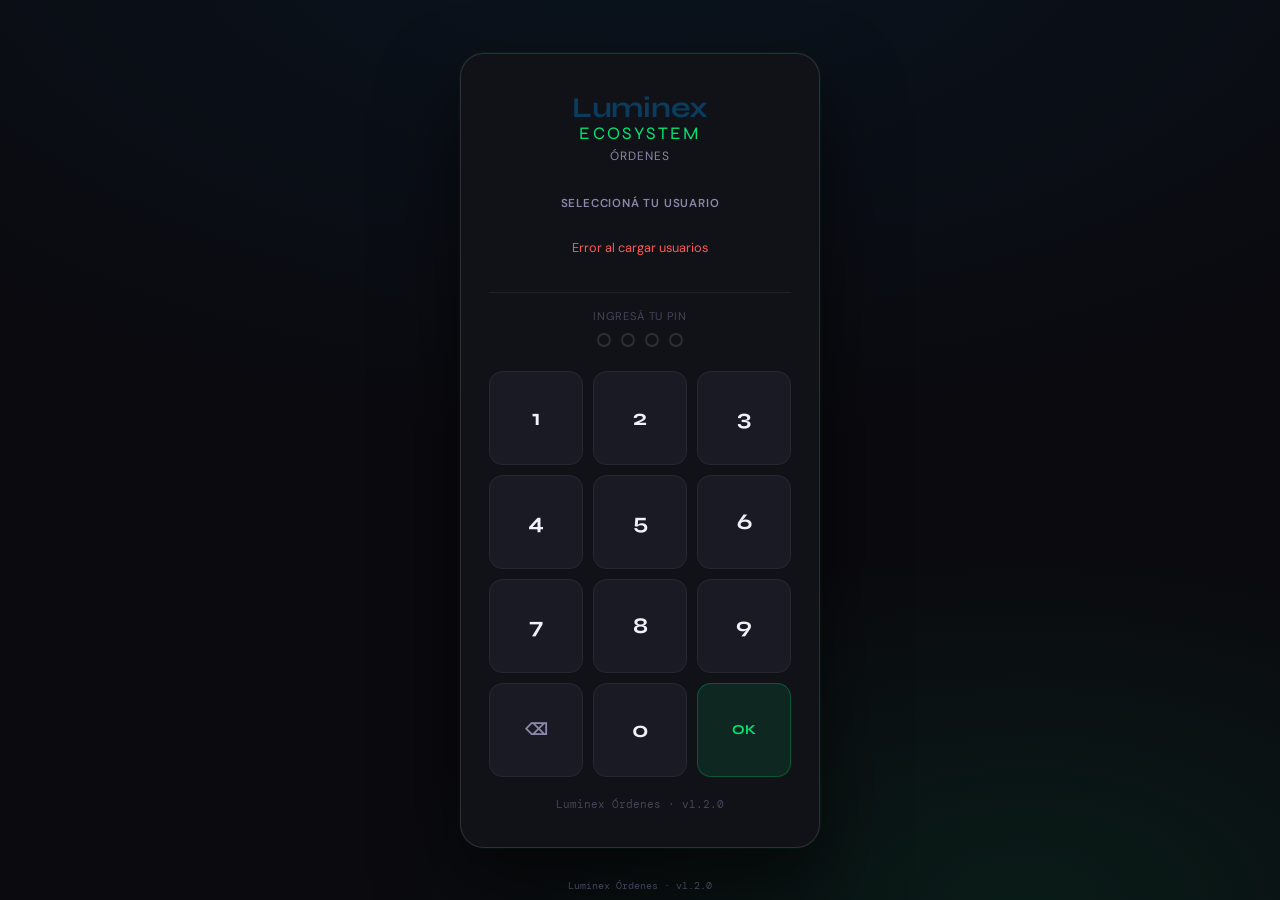
<file: sales/app/orden-detalle.html>
<!DOCTYPE html>
<html lang="es">
<head>
<meta charset="UTF-8">
<meta name="viewport" content="width=device-width,initial-scale=1,maximum-scale=1,user-scalable=no">
<title>Luminex · Orden</title>
<meta name="theme-color" content="#0a0a0f">
<meta name="mobile-web-app-capable" content="yes">
<meta name="apple-mobile-web-app-capable" content="yes">
<meta name="apple-mobile-web-app-status-bar-style" content="black-translucent">
<script src="config.js"></script>
<link href="https://fonts.googleapis.com/css2?family=DM+Mono:wght@400;500&family=Syne:wght@700;800;900&family=DM+Sans:wght@300;400;500;600;700&display=swap" rel="stylesheet">
<style>
*,*::before,*::after{box-sizing:border-box;margin:0;padding:0;-webkit-tap-highlight-color:transparent}
:root{--bg:#0a0a0f;--bg2:#111118;--bg3:#1a1a24;--bg4:#22222e;--border:rgba(255,255,255,.06);--border2:rgba(255,255,255,.12);--text:#f0f0f8;--text2:#8888aa;--text3:#44445a;--accent:#00E676;--accent2:#7DFF00;--accentbg:rgba(0,230,118,.10);--accentbord:rgba(0,230,118,.25);--green:#3dd68c;--greenbg:rgba(61,214,140,.10);--greenbord:rgba(61,214,140,.25);--red:#ff5757;--redbg:rgba(255,87,87,.10);--redbord:rgba(255,87,87,.25);--amber:#f59e0b;--amberbg:rgba(245,158,11,.10);--amberbord:rgba(245,158,11,.25);--r:14px;--r2:10px;--mono:'DM Mono',monospace;--sans:'DM Sans',sans-serif;--display:'Syne',sans-serif;}
html,body{height:100%;overflow:hidden;background:var(--bg);color:var(--text);font-family:var(--sans)}
.screen{display:none;position:fixed;inset:0;overflow:hidden}
.screen.active{display:flex;flex-direction:column}
.topbar{height:52px;background:rgba(10,10,15,.95);backdrop-filter:blur(16px);border-bottom:1px solid var(--border);padding:0 16px;display:flex;align-items:center;justify-content:space-between;flex-shrink:0;z-index:50;}
.topbar-left{display:flex;align-items:center;gap:10px;min-width:0;flex:1;}
.back-btn{width:34px;height:34px;background:var(--bg3);border:1px solid var(--border);border-radius:9px;display:flex;align-items:center;justify-content:center;font-size:1rem;cursor:pointer;transition:all .12s;flex-shrink:0;}
.back-btn:active{background:var(--bg4)}
.topbar-orden-info{min-width:0;flex:1;}
.topbar-orden-id{font-family:var(--display);font-size:.9rem;font-weight:800;white-space:nowrap;overflow:hidden;text-overflow:ellipsis;}
.topbar-orden-tiempo{font-family:var(--mono);font-size:.68rem;color:var(--amber);}
.topbar-right{display:flex;align-items:center;gap:8px;flex-shrink:0;}
.topbar-btn{width:34px;height:34px;background:var(--bg3);border:1px solid var(--border);border-radius:9px;display:flex;align-items:center;justify-content:center;cursor:pointer;font-size:1rem;transition:all .12s;}
.topbar-btn:active{background:var(--bg4)}
.topbar-btn.danger:active{background:var(--redbg);border-color:var(--redbord);}
.cart-badge{position:relative;}
.cart-count{position:absolute;top:-5px;right:-5px;background:var(--accent);color:var(--bg);font-size:.6rem;font-weight:700;width:16px;height:16px;border-radius:50%;display:flex;align-items:center;justify-content:center;display:none;}
.cart-count.show{display:flex}
.search-bar{padding:10px 16px;background:var(--bg2);border-bottom:1px solid var(--border);display:flex;gap:8px;flex-shrink:0;}
.search-input-wrap{flex:1;position:relative;}
.search-icon{position:absolute;left:11px;top:50%;transform:translateY(-50%);font-size:.9rem;color:var(--text3);pointer-events:none;}
.search-input{width:100%;background:var(--bg3);border:1px solid var(--border2);border-radius:var(--r2);padding:9px 12px 9px 34px;color:var(--text);font-family:var(--sans);font-size:.88rem;outline:none;transition:border-color .15s;}
.search-input:focus{border-color:var(--accentbord)}
.search-input::placeholder{color:var(--text3)}
.cats{display:flex;gap:6px;padding:10px 16px;overflow-x:auto;scrollbar-width:none;flex-shrink:0;background:var(--bg2);border-bottom:1px solid var(--border);}
.cats::-webkit-scrollbar{display:none}
.cat-btn{flex-shrink:0;padding:5px 12px;border-radius:20px;font-size:.78rem;font-weight:600;border:1px solid var(--border2);background:var(--bg3);color:var(--text2);cursor:pointer;transition:all .12s;white-space:nowrap;}
.cat-btn.active{background:var(--accentbg);border-color:var(--accentbord);color:var(--accent);}
.products-area{flex:1;overflow-y:auto;padding:12px 16px;scrollbar-width:thin;scrollbar-color:var(--bg4) transparent;}
.products-grid{display:grid;grid-template-columns:repeat(2,1fr);gap:10px;}
.product-card{background:var(--bg2);border:1px solid var(--border);border-radius:var(--r);padding:14px 12px;cursor:pointer;transition:all .15s;position:relative;overflow:hidden;}
.product-card::before{content:'';position:absolute;inset:0;background:linear-gradient(135deg,rgba(0,230,118,.04),transparent);opacity:0;transition:opacity .15s;}
.product-card:active{border-color:var(--accentbord);transform:scale(.97);}
.product-card:active::before{opacity:1}
.product-card.out-of-stock{opacity:.4;pointer-events:none;}
.product-emoji{font-size:1.6rem;margin-bottom:8px;display:block;}
.product-name{font-size:.82rem;font-weight:600;line-height:1.3;margin-bottom:4px;display:-webkit-box;-webkit-line-clamp:2;-webkit-box-orient:vertical;overflow:hidden;}
.product-price{font-family:var(--mono);font-size:.88rem;color:var(--accent);font-weight:500;}
.product-stock{font-size:.68rem;color:var(--text3);margin-top:3px;}
.product-stock.low{color:var(--amber)}
.product-badge{position:absolute;top:8px;right:8px;background:var(--accentbg);border:1px solid var(--accentbord);border-radius:20px;font-size:.62rem;font-weight:700;color:var(--accent);padding:2px 6px;}
.empty-state{text-align:center;padding:40px 20px;color:var(--text3);}
.empty-icon{font-size:2.5rem;margin-bottom:10px}
.empty-text{font-size:.86rem}
.fab-cart{position:fixed;bottom:20px;right:16px;width:54px;height:54px;background:var(--accent);border-radius:16px;display:flex;align-items:center;justify-content:center;font-size:1.3rem;cursor:pointer;box-shadow:0 8px 24px rgba(0,230,118,.3);z-index:60;transition:all .15s;display:none;}
.fab-cart.show{display:flex}
.fab-cart:active{transform:scale(.93)}
.fab-cart-count{position:absolute;top:-6px;right:-6px;background:var(--red);color:#fff;font-size:.65rem;font-weight:700;width:18px;height:18px;border-radius:50%;display:flex;align-items:center;justify-content:center;border:2px solid var(--bg);}
.cart-panel{position:fixed;bottom:0;left:0;right:0;background:var(--bg2);border-top:1px solid var(--border2);border-radius:20px 20px 0 0;z-index:100;transform:translateY(100%);transition:transform .3s cubic-bezier(.32,.72,0,1);max-height:85vh;display:flex;flex-direction:column;}
.cart-panel.open{transform:translateY(0)}
.cart-handle{width:36px;height:4px;background:var(--border2);border-radius:2px;margin:10px auto 0;flex-shrink:0;}
.cart-header{padding:12px 16px;display:flex;align-items:center;justify-content:space-between;border-bottom:1px solid var(--border);flex-shrink:0;}
.cart-title{font-family:var(--display);font-size:1rem;font-weight:800;}
.cart-clear{font-size:.75rem;color:var(--red);cursor:pointer;padding:4px 8px;border-radius:6px;transition:background .12s;}
.cart-clear:active{background:var(--redbg)}
.cart-items{flex:1;overflow-y:auto;padding:8px 16px;scrollbar-width:thin;scrollbar-color:var(--bg4) transparent;}
.cart-item{display:flex;align-items:center;gap:10px;padding:10px 0;border-bottom:1px solid var(--border);}
.cart-item:last-child{border-bottom:none}
.cart-item-info{flex:1;min-width:0}
.cart-item-name{font-size:.84rem;font-weight:500;white-space:nowrap;overflow:hidden;text-overflow:ellipsis;}
.cart-item-price{font-family:var(--mono);font-size:.78rem;color:var(--text2);}
.cart-item-variant{font-size:.7rem;color:var(--text3);}
.qty-ctrl{display:flex;align-items:center;gap:6px;}
.qty-btn{width:26px;height:26px;background:var(--bg3);border:1px solid var(--border2);border-radius:7px;display:flex;align-items:center;justify-content:center;font-size:.9rem;cursor:pointer;color:var(--text2);transition:all .1s;}
.qty-btn:active{background:var(--bg4)}
.qty-btn.minus:active{background:var(--redbg);border-color:var(--redbord);color:var(--red)}
.qty-btn.plus:active{background:var(--greenbg);border-color:var(--greenbord);color:var(--green)}
.qty-val{font-family:var(--mono);font-size:.88rem;font-weight:500;min-width:20px;text-align:center;}
.cart-item-total{font-family:var(--mono);font-size:.84rem;color:var(--accent);font-weight:500;min-width:60px;text-align:right;}
.discount-row{padding:10px 16px;display:flex;align-items:center;gap:10px;border-top:1px solid var(--border);flex-shrink:0;}
.discount-label{font-size:.78rem;color:var(--text2);flex-shrink:0;}
.discount-input{width:60px;background:var(--bg3);border:1px solid var(--border2);border-radius:8px;padding:6px 8px;color:var(--text);font-family:var(--mono);font-size:.84rem;text-align:center;outline:none;}
.discount-input:focus{border-color:var(--accentbord)}
.discount-pct{font-size:.78rem;color:var(--text3)}
.discount-amount{margin-left:auto;font-family:var(--mono);font-size:.82rem;color:var(--red);}
.cart-footer{padding:12px 16px 20px;border-top:1px solid var(--border);flex-shrink:0;}
.cart-totals{display:flex;flex-direction:column;gap:4px;margin-bottom:14px;}
.cart-total-row{display:flex;justify-content:space-between;font-size:.82rem;color:var(--text2);}
.cart-total-row.main{font-size:1.1rem;font-weight:700;color:var(--text);margin-top:4px;padding-top:8px;border-top:1px solid var(--border);}
.cart-total-row.main .val{font-family:var(--mono);color:var(--accent);}
.btn-cobrar{width:100%;padding:14px;background:var(--accent);color:var(--bg);border:none;border-radius:var(--r);font-family:var(--display);font-size:1rem;font-weight:800;cursor:pointer;transition:all .15s;letter-spacing:.02em;}
.btn-cobrar:active{background:var(--accent2);transform:scale(.98);}
.btn-cobrar:disabled{opacity:.3;cursor:not-allowed;transform:none;}
#screen-cobro{background:var(--bg);}
.cobro-header{padding:16px;display:flex;align-items:center;gap:12px;border-bottom:1px solid var(--border);flex-shrink:0;}
.cobro-title{font-family:var(--display);font-size:1.1rem;font-weight:800;}
.cobro-body{flex:1;overflow-y:auto;padding:16px;}
.cobro-total-card{background:var(--bg2);border:1px solid var(--border2);border-radius:var(--r);padding:20px;text-align:center;margin-bottom:20px;}
.cobro-total-label{font-size:.75rem;color:var(--text2);text-transform:uppercase;letter-spacing:.07em;margin-bottom:6px;}
.cobro-total-amount{font-family:var(--display);font-size:2.4rem;font-weight:900;color:var(--accent);letter-spacing:-.02em;}
.cobro-currency{font-size:.9rem;color:var(--text2);margin-top:4px;}
.cobro-orden-badge{display:inline-flex;align-items:center;gap:6px;background:var(--amberbg);border:1px solid var(--amberbord);border-radius:20px;padding:4px 12px;font-size:.72rem;color:var(--amber);margin-top:8px;}
.payment-section{margin-bottom:20px}
.section-label{font-size:.72rem;font-weight:600;color:var(--text2);text-transform:uppercase;letter-spacing:.07em;margin-bottom:10px;}
.payment-methods{display:grid;grid-template-columns:repeat(3,1fr);gap:8px;}
.pay-method{background:var(--bg2);border:2px solid var(--border);border-radius:var(--r);padding:12px 8px;text-align:center;cursor:pointer;transition:all .15s;}
.pay-method.selected{border-color:var(--accentbord);background:var(--accentbg);}
.pay-method:active{transform:scale(.95)}
.pay-icon{font-size:1.4rem;margin-bottom:5px}
.pay-name{font-size:.72rem;font-weight:600;color:var(--text2);}
.pay-method.selected .pay-name{color:var(--accent)}
.efectivo-section{margin-bottom:20px;display:none;}
.efectivo-section.show{display:block}
.monto-field{background:var(--bg2);border:1px solid var(--border2);border-radius:var(--r);padding:14px;}
.monto-label{font-size:.72rem;color:var(--text2);text-transform:uppercase;letter-spacing:.06em;margin-bottom:8px;}
.monto-input{width:100%;background:transparent;border:none;color:var(--text);font-family:var(--mono);font-size:1.6rem;font-weight:500;outline:none;}
.monto-input::placeholder{color:var(--text3)}
.cambio-card{background:var(--greenbg);border:1px solid var(--greenbord);border-radius:var(--r2);padding:12px 14px;margin-top:10px;display:flex;justify-content:space-between;align-items:center;display:none;}
.cambio-card.show{display:flex}
.cambio-label{font-size:.78rem;color:var(--green)}
.cambio-val{font-family:var(--mono);font-size:1.1rem;font-weight:500;color:var(--green);}
.resumen-section{margin-bottom:20px}
.resumen-items{background:var(--bg2);border:1px solid var(--border);border-radius:var(--r);overflow:hidden;}
.resumen-item{display:flex;justify-content:space-between;align-items:center;padding:10px 14px;border-bottom:1px solid var(--border);font-size:.82rem;}
.resumen-item:last-child{border-bottom:none}
.resumen-item-name{color:var(--text2);flex:1}
.resumen-item-qty{font-family:var(--mono);font-size:.75rem;color:var(--text3);margin:0 10px;}
.resumen-item-price{font-family:var(--mono);color:var(--text);}
.cobro-footer{padding:12px 16px 20px;flex-shrink:0;border-top:1px solid var(--border);}
.btn-confirmar{width:100%;padding:15px;background:var(--green);color:var(--bg);border:none;border-radius:var(--r);font-family:var(--display);font-size:1rem;font-weight:800;cursor:pointer;transition:all .15s;}
.btn-confirmar:active{transform:scale(.98)}
.btn-confirmar:disabled{opacity:.3;cursor:not-allowed;transform:none}
#screen-ticket{background:var(--bg);align-items:center;justify-content:flex-start;}
.ticket-wrap{width:100%;flex:1;overflow-y:auto;padding:20px 16px;display:flex;flex-direction:column;align-items:center;}
.ticket-success{text-align:center;margin-bottom:24px;}
.ticket-check{width:64px;height:64px;background:var(--greenbg);border:2px solid var(--greenbord);border-radius:50%;display:flex;align-items:center;justify-content:center;font-size:1.8rem;margin:0 auto 12px;animation:popIn .4s cubic-bezier(.34,1.56,.64,1);}
@keyframes popIn{0%{transform:scale(0);opacity:0}100%{transform:scale(1);opacity:1}}
.ticket-ok-title{font-family:var(--display);font-size:1.3rem;font-weight:800;}
.ticket-ok-sub{font-size:.82rem;color:var(--text2);margin-top:4px}
.ticket{width:100%;max-width:320px;background:var(--bg2);border:1px solid var(--border2);border-radius:var(--r);overflow:hidden;margin-bottom:20px;}
.ticket-head{background:var(--bg3);padding:16px;text-align:center;border-bottom:1px dashed var(--border2);}
.ticket-negocio{font-family:var(--display);font-size:1rem;font-weight:800;margin-bottom:2px;}
.ticket-fecha{font-size:.72rem;color:var(--text2);font-family:var(--mono);}
.ticket-cajero{font-size:.72rem;color:var(--text3);margin-top:2px;}
.ticket-orden-ref{font-size:.7rem;color:var(--amber);margin-top:4px;font-family:var(--mono);}
.ticket-atencion{font-size:.7rem;color:var(--text3);margin-top:2px;}
.ticket-body{padding:14px 16px}
.ticket-row{display:flex;justify-content:space-between;font-size:.8rem;padding:4px 0;color:var(--text2);}
.ticket-row .name{flex:1;color:var(--text)}
.ticket-row .qty{color:var(--text3);margin:0 8px;font-family:var(--mono);font-size:.75rem}
.ticket-row .price{font-family:var(--mono);color:var(--text)}
.ticket-divider{border:none;border-top:1px dashed var(--border2);margin:10px 0;}
.ticket-totals{padding:0 16px 14px}
.ticket-total-row{display:flex;justify-content:space-between;font-size:.8rem;color:var(--text2);padding:3px 0;}
.ticket-total-row.big{font-size:1rem;font-weight:700;color:var(--text);padding-top:8px;border-top:1px solid var(--border2);margin-top:4px;}
.ticket-total-row.big .tval{font-family:var(--mono);color:var(--accent);}
.ticket-payment{display:flex;justify-content:space-between;font-size:.78rem;color:var(--text3);padding:4px 0;}
.ticket-foot{background:var(--bg3);padding:12px 16px;text-align:center;border-top:1px dashed var(--border2);}
.ticket-gracias{font-size:.8rem;color:var(--text2);font-style:italic;}
.ticket-id{font-family:var(--mono);font-size:.65rem;color:var(--text3);margin-top:4px;}
.ticket-actions{display:flex;flex-direction:column;gap:10px;width:100%;max-width:320px;}
.btn-ticket-action{width:100%;padding:13px;border-radius:var(--r);font-family:var(--sans);font-size:.88rem;font-weight:600;cursor:pointer;transition:all .12s;display:flex;align-items:center;justify-content:center;gap:8px;}
.btn-ticket-action:active{transform:scale(.98)}
.btn-whatsapp{background:rgba(37,211,102,.12);border:1px solid rgba(37,211,102,.3);color:#25d366;}
.btn-print{background:var(--bg3);border:1px solid var(--border2);color:var(--text2);}
.btn-volver-ordenes{background:var(--accent);border:none;color:var(--bg);font-family:var(--display);font-weight:800;}
.modal-overlay{display:none;position:fixed;inset:0;background:rgba(0,0,0,.7);backdrop-filter:blur(6px);z-index:200;align-items:flex-end;justify-content:center;padding:0;}
.modal-overlay.open{display:flex}
.modal-sheet{background:var(--bg2);border:1px solid var(--border2);border-radius:20px 20px 0 0;width:100%;padding:20px 16px 32px;animation:slideUp .25s ease;}
@keyframes slideUp{from{transform:translateY(100%)}to{transform:translateY(0)}}
.modal-handle{width:36px;height:4px;background:var(--border2);border-radius:2px;margin:0 auto 16px;}
.modal-title{font-family:var(--display);font-size:1rem;font-weight:800;margin-bottom:4px;}
.modal-price{font-family:var(--mono);font-size:.88rem;color:var(--accent);margin-bottom:16px;}
.variant-label{font-size:.72rem;color:var(--text2);text-transform:uppercase;letter-spacing:.06em;margin-bottom:8px;}
.variants-grid{display:flex;flex-wrap:wrap;gap:8px;margin-bottom:16px;}
.variant-chip{padding:6px 14px;border-radius:20px;border:1px solid var(--border2);background:var(--bg3);font-size:.82rem;cursor:pointer;transition:all .12s;}
.variant-chip.selected{background:var(--accentbg);border-color:var(--accentbord);color:var(--accent);}
.btn-add-modal{width:100%;padding:13px;background:var(--accent);border:none;border-radius:var(--r);font-family:var(--display);font-size:.95rem;font-weight:800;color:var(--bg);cursor:pointer;transition:all .12s;}
.btn-add-modal:active{transform:scale(.98)}
.btn-add-modal:disabled{opacity:.3;cursor:not-allowed}
.modal-cancelar{background:var(--bg2);border:1px solid var(--redbord);border-radius:20px 20px 0 0;width:100%;padding:20px 16px 32px;animation:slideUp .25s ease;}
.modal-cancelar-title{font-family:var(--display);font-size:1rem;font-weight:800;color:var(--red);margin-bottom:6px;}
.modal-cancelar-sub{font-size:.82rem;color:var(--text2);margin-bottom:20px;line-height:1.5;}
.modal-cancelar-actions{display:flex;gap:10px;}
.btn-cancel-no{flex:1;padding:13px;background:var(--bg3);border:1px solid var(--border2);border-radius:var(--r);color:var(--text2);font-family:var(--sans);font-size:.88rem;font-weight:600;cursor:pointer;}
.btn-cancel-si{flex:1;padding:13px;background:var(--redbg);border:1px solid var(--redbord);border-radius:var(--r);color:var(--red);font-family:var(--display);font-size:.95rem;font-weight:800;cursor:pointer;}
.toast{position:fixed;top:60px;left:50%;transform:translateX(-50%) translateY(-20px);background:var(--bg3);border:1px solid var(--border2);border-radius:20px;padding:8px 18px;font-size:.82rem;white-space:nowrap;z-index:300;opacity:0;transition:all .2s;pointer-events:none;}
.toast.show{opacity:1;transform:translateX(-50%) translateY(0)}
.toast.ok{border-color:var(--greenbord);color:var(--green)}
.toast.err{border-color:var(--redbord);color:var(--red)}
.version-chip{position:fixed;bottom:8px;left:50%;transform:translateX(-50%);font-family:var(--mono);font-size:.62rem;color:var(--text3);z-index:10;pointer-events:none;}
</style>
</head>
<body>

<div class="screen active" id="screen-app">
  <div class="topbar">
    <div class="topbar-left">
      <div class="back-btn" onclick="volverAOrdenes()">←</div>
      <div class="topbar-orden-info">
        <div class="topbar-orden-id" id="tb-orden-id">Cargando...</div>
        <div class="topbar-orden-tiempo" id="tb-orden-tiempo">🕐 —</div>
      </div>
    </div>
    <div class="topbar-right">
      <div class="topbar-btn danger" onclick="abrirModalCancelar()" title="Cancelar orden">🗑️</div>
      <div class="topbar-btn cart-badge" onclick="toggleCart()">
        🛒
        <div class="cart-count" id="cart-count">0</div>
      </div>
    </div>
  </div>
  <div class="search-bar">
    <div class="search-input-wrap">
      <span class="search-icon">🔍</span>
      <input class="search-input" id="search-input" placeholder="Buscar producto..." oninput="filterProducts()">
    </div>
  </div>
  <div class="cats" id="cats-bar"></div>
  <div class="products-area">
    <div class="products-grid" id="products-grid"></div>
  </div>
  <div class="fab-cart" id="fab-cart" onclick="toggleCart()">
    🛒
    <div class="fab-cart-count" id="fab-count">0</div>
  </div>
</div>

<div class="cart-panel" id="cart-panel">
  <div class="cart-handle"></div>
  <div class="cart-header">
    <div class="cart-title">🛒 Carrito</div>
    <div class="cart-clear" onclick="clearCart()">Vaciar</div>
  </div>
  <div class="cart-items" id="cart-items"></div>
  <div class="discount-row">
    <span class="discount-label">Descuento</span>
    <input class="discount-input" id="discount-input" type="number" min="0" max="100" value="0" oninput="updateTotals()">
    <span class="discount-pct">%</span>
    <span class="discount-amount" id="discount-amount"></span>
  </div>
  <div class="cart-footer">
    <div class="cart-totals">
      <div class="cart-total-row"><span>Subtotal</span><span class="val" id="subtotal-val">$0</span></div>
      <div class="cart-total-row" id="discount-row-disp" style="display:none"><span>Descuento</span><span class="val" style="color:var(--red)" id="discount-val">-$0</span></div>
      <div id="iva-rows-container"></div>
      <div class="cart-total-row main"><span>Total</span><span class="val" id="total-val">$0</span></div>
    </div>
    <button class="btn-cobrar" id="btn-cobrar" onclick="irACobro()" disabled>Cobrar</button>
  </div>
</div>

<div class="screen" id="screen-cobro">
  <div class="cobro-header">
    <div class="back-btn" onclick="volverAlCatalogo()">←</div>
    <div class="cobro-title">Cobro</div>
  </div>
  <div class="cobro-body">
    <div class="cobro-total-card">
      <div class="cobro-total-label">Total a cobrar</div>
      <div class="cobro-total-amount" id="cobro-total">$0</div>
      <div class="cobro-currency">UYU</div>
      <div class="cobro-orden-badge" id="cobro-orden-badge">🗒️ —</div>
    </div>
    <div class="payment-section">
      <div class="section-label">Método de pago</div>
      <div class="payment-methods">
        <div class="pay-method selected" data-method="efectivo" onclick="selectMethod('efectivo')"><div class="pay-icon">💵</div><div class="pay-name">Efectivo</div></div>
        <div class="pay-method" data-method="tarjeta" onclick="selectMethod('tarjeta')"><div class="pay-icon">💳</div><div class="pay-name">Tarjeta</div></div>
        <div class="pay-method" data-method="transferencia" onclick="selectMethod('transferencia')"><div class="pay-icon">📲</div><div class="pay-name">Transferencia</div></div>
      </div>
    </div>
    <div class="efectivo-section show" id="efectivo-section">
      <div class="section-label">Monto recibido</div>
      <div class="monto-field">
        <div class="monto-label">Ingresá el monto</div>
        <input class="monto-input" id="monto-input" type="number" placeholder="0.00" oninput="calcCambio()">
      </div>
      <div class="cambio-card" id="cambio-card">
        <span class="cambio-label">Vuelto</span>
        <span class="cambio-val" id="cambio-val">$0</span>
      </div>
    </div>
    <div class="resumen-section">
      <div class="section-label">Resumen</div>
      <div class="resumen-items" id="resumen-items"></div>
    </div>
  </div>
  <div class="cobro-footer">
    <button class="btn-confirmar" id="btn-confirmar" onclick="confirmarVenta()">✅ Confirmar cobro</button>
  </div>
</div>

<div class="screen" id="screen-ticket">
  <div class="ticket-wrap">
    <div class="ticket-success">
      <div class="ticket-check">✅</div>
      <div class="ticket-ok-title">¡Orden cobrada!</div>
      <div class="ticket-ok-sub" id="ticket-sub">Procesando...</div>
    </div>
    <div class="ticket" id="ticket-print">
      <div class="ticket-head">
        <div class="ticket-negocio" id="tk-negocio">—</div>
        <div class="ticket-fecha" id="tk-fecha">—</div>
        <div class="ticket-cajero" id="tk-cajero">—</div>
        <div class="ticket-orden-ref" id="tk-orden-ref">—</div>
        <div class="ticket-atencion" id="tk-atencion">—</div>
      </div>
      <div class="ticket-body" id="ticket-body"></div>
      <hr class="ticket-divider">
      <div class="ticket-totals" id="ticket-totals"></div>
      <div class="ticket-foot">
        <div class="ticket-gracias">¡Gracias por su compra!</div>
        <div class="ticket-id" id="ticket-id">—</div>
      </div>
    </div>
    <div class="ticket-actions">
      <button class="btn-ticket-action btn-whatsapp" onclick="compartirWhatsApp()"><span>📲</span> Enviar por WhatsApp</button>
      <button class="btn-ticket-action btn-print" onclick="imprimirTicket()">🖨️ Imprimir ticket</button>
      <button class="btn-ticket-action btn-volver-ordenes" onclick="volverAOrdenes()">← Volver a Órdenes</button>
    </div>
  </div>
</div>

<div class="modal-overlay" id="variant-modal" onclick="closeVariantModal(event)">
  <div class="modal-sheet">
    <div class="modal-handle"></div>
    <div class="modal-title" id="vm-name">Producto</div>
    <div class="modal-price" id="vm-price">$0</div>
    <div class="variant-label">Seleccioná una variante</div>
    <div class="variants-grid" id="vm-variants"></div>
    <button class="btn-add-modal" id="vm-add" onclick="addVariantToCart()" disabled>Agregar al carrito</button>
  </div>
</div>

<div class="modal-overlay" id="modal-cancelar" onclick="cerrarModalCancelarSiOverlay(event)">
  <div class="modal-cancelar">
    <div class="modal-handle"></div>
    <div class="modal-cancelar-title">⚠️ Cancelar orden</div>
    <div class="modal-cancelar-sub">¿Estás seguro? Esta acción no se puede deshacer. La orden y todos sus productos serán eliminados.</div>
    <div class="modal-cancelar-actions">
      <button class="btn-cancel-no" onclick="cerrarModalCancelar()">No, volver</button>
      <button class="btn-cancel-si" onclick="cancelarOrden()">Sí, cancelar</button>
    </div>
  </div>
</div>

<div class="toast" id="toast-el"></div>
<div class="version-chip">Luminex Órdenes · v1.2.0</div>

<script>
const SB_URL     = CONFIG.SB_URL;
const SB_KEY     = CONFIG.SB_KEY;
const NEGOCIO_ID = CONFIG.NEGOCIO_ID;
const CURRENCY   = 'UYU';

let sbAccessToken = null;

async function supabaseLogin() {
  try {
    const res = await fetch(SB_URL + '/auth/v1/token?grant_type=password', {
      method: 'POST',
      headers: { 'apikey': SB_KEY, 'Content-Type': 'application/json' },
      body: JSON.stringify({ email: CONFIG.SB_EMAIL, password: CONFIG.SB_PASSWORD })
    });
    if (res.ok) {
      const data = await res.json();
      sbAccessToken = data.access_token || null;
    }
  } catch(e) { console.warn('supabaseLogin fallback anon:', e); }
}

function getHeaders() {
  const token = sbAccessToken || SB_KEY;
  return { 'apikey': SB_KEY, 'Authorization': 'Bearer ' + token, 'Content-Type': 'application/json' };
}

// ── IVA (mismo patrón que luminex-sales.html) ──
function ivaDeItem(item, factorDesc) {
  const tasa = item.product.tasa_iva ?? 0;
  if (tasa === 0) return 0;
  const subtotalItem = item.product.precio * item.qty * factorDesc;
  return subtotalItem * tasa / (1 + tasa);
}
function calcIvaDesglose(cart, factorDesc) {
  const mapa = new Map();
  for (const item of cart) {
    const tasa = item.product.tasa_iva ?? 0;
    if (tasa === 0) continue;
    const iva = ivaDeItem(item, factorDesc);
    mapa.set(tasa, (mapa.get(tasa) || 0) + iva);
  }
  return mapa;
}
function calcIvaTotal(cart, factorDesc) {
  let total = 0;
  for (const item of cart) total += ivaDeItem(item, factorDesc);
  return total;
}
function calcFactorDesc(subtotal, discAmt) {
  if (subtotal === 0) return 1;
  return (subtotal - discAmt) / subtotal;
}

const urlParams = new URLSearchParams(window.location.search);
const ORDEN_ID = urlParams.get('id');

let cajeroData = null;
try { cajeroData = JSON.parse(sessionStorage.getItem('lx_cajero')); } catch(e) {}

let state = {
  cajero: cajeroData, orden: null, cart: [], discount: 0,
  payMethod: 'efectivo', lastSale: null, catActive: 'todas',
  products: [], categories: [], negocioNombre: ''
};
let currentVariantProduct = null;
let selectedVariant = null;
let timerInterval = null;

if (!ORDEN_ID || !cajeroData) { window.location.href = 'ordenes.html'; }

async function sbFetch(path, options = {}) {
  const res = await fetch(SB_URL + '/rest/v1/' + path, {
    ...options,
    headers: {
      ...getHeaders(),
      'Prefer': options.prefer || 'return=representation',
      ...(options.headers || {})
    }
  });
  if (!res.ok) { const err = await res.text(); throw new Error(err); }
  const text = await res.text();
  return text ? JSON.parse(text) : null;
}

async function init() {
  if (!ORDEN_ID) return;
  try {
    const [ordenes, productos, categorias, negocios] = await Promise.all([
      sbFetch(`ordenes?id=eq.${ORDEN_ID}&negocio_id=eq.${NEGOCIO_ID}`),
      sbFetch(`productos?negocio_id=eq.${NEGOCIO_ID}&activo=eq.true&order=nombre.asc`),
      sbFetch(`categorias?negocio_id=eq.${NEGOCIO_ID}&activo=eq.true&order=nombre.asc`),
      sbFetch(`negocios?id=eq.${NEGOCIO_ID}&select=nombre`)
    ]);
    if (!ordenes || !ordenes.length) {
      toast('Orden no encontrada', 'err');
      setTimeout(() => window.location.href = 'ordenes.html', 1500);
      return;
    }
    state.orden = ordenes[0];
    state.negocioNombre = negocios?.[0]?.nombre || '';
    state.products = productos.map(p => ({
      ...p, stock: p.stock_actual ?? 0, emoji: p.emoji || '🛍️',
      variantes: p.variantes || [], tasa_iva: p.tasa_iva ?? 0,
      categoria: categorias.find(c => c.id === p.categoria_id)?.nombre || 'General'
    }));
    state.categories = ['todas', ...categorias.map(c => c.nombre)];
    const label = state.orden.identificador || `Orden #${state.orden.id.slice(-4).toUpperCase()}`;
    document.getElementById('tb-orden-id').textContent = label;
    const items = await sbFetch(`orden_items?orden_id=eq.${ORDEN_ID}`);
    if (items && items.length) {
      items.forEach(item => {
        const producto = state.products.find(p => p.id === item.producto_id);
        if (!producto) return;
        const key = item.producto_id + (item.variante || '');
        state.cart.push({ key, product: producto, variant: item.variante || null, qty: item.cantidad, ordenItemId: item.id });
      });
    }
    renderCats(); renderProducts(); updateCartUI();
    actualizarTiempo();
    timerInterval = setInterval(actualizarTiempo, 60000);
  } catch(e) {
    document.getElementById('products-grid').innerHTML =
      '<div class="empty-state" style="grid-column:1/-1"><div class="empty-icon">⚠️</div><div class="empty-text">Error al cargar</div></div>';
  }
}

function actualizarTiempo() {
  if (!state.orden) return;
  const diff = Math.floor((Date.now() - new Date(state.orden.created_at).getTime()) / 1000);
  let txt;
  if (diff < 60) txt = `${diff}s`;
  else if (diff < 3600) txt = `${Math.floor(diff / 60)} min`;
  else { const h = Math.floor(diff / 3600); const m = Math.floor((diff % 3600) / 60); txt = m > 0 ? `${h}h ${m}m` : `${h}h`; }
  document.getElementById('tb-orden-tiempo').textContent = '🕐 ' + txt;
}
function tiempoTexto() {
  if (!state.orden) return '—';
  const diff = Math.floor((Date.now() - new Date(state.orden.created_at).getTime()) / 1000);
  if (diff < 60) return `${diff} segundos`;
  if (diff < 3600) return `${Math.floor(diff / 60)} min`;
  const h = Math.floor(diff / 3600); const m = Math.floor((diff % 3600) / 60);
  return m > 0 ? `${h}h ${m}m` : `${h}h`;
}

function renderCats() {
  document.getElementById('cats-bar').innerHTML = state.categories.map(c =>
    `<div class="cat-btn ${c === state.catActive ? 'active' : ''}" onclick="setCategory('${c}')">${c === 'todas' ? 'Todas' : c}</div>`
  ).join('');
}
function setCategory(cat) { state.catActive = cat; renderCats(); filterProducts(); }
function filterProducts() {
  const q = document.getElementById('search-input').value.toLowerCase();
  const filtered = state.products.filter(p => {
    const matchCat = state.catActive === 'todas' || p.categoria === state.catActive;
    return matchCat && (!q || p.nombre.toLowerCase().includes(q));
  });
  renderProducts(filtered);
}
function renderProducts(list = state.products) {
  const grid = document.getElementById('products-grid');
  if (!list.length) { grid.innerHTML = '<div class="empty-state" style="grid-column:1/-1"><div class="empty-icon">🔍</div><div class="empty-text">Sin resultados</div></div>'; return; }
  grid.innerHTML = list.map(p => `
    <div class="product-card ${p.stock === 0 ? 'out-of-stock' : ''}" onclick="addProduct('${p.id}')">
      <span class="product-emoji">${p.emoji}</span>
      <div class="product-name">${p.nombre}</div>
      <div class="product-price">${fmt(p.precio)}</div>
      <div class="product-stock ${p.stock < 5 ? 'low' : ''}">${p.stock === 0 ? 'Sin stock' : p.stock < 5 ? `⚠️ Solo ${p.stock}` : `Stock: ${p.stock}`}</div>
      ${p.variantes.length ? '<div class="product-badge">Variantes</div>' : ''}
    </div>`).join('');
}

function addProduct(id) {
  const p = state.products.find(x => x.id === id);
  if (!p) return;
  if (p.variantes.length > 0) { openVariantModal(p); return; }
  addToCart(p, null);
}
async function addToCart(product, variant) {
  const key = product.id + (variant ? '-' + variant : '');
  const existing = state.cart.find(i => i.key === key);
  if (existing) { existing.qty++; await syncItemToSupabase(existing); }
  else { const newItem = { key, product, variant, qty: 1, ordenItemId: null }; state.cart.push(newItem); await syncItemToSupabase(newItem); }
  updateCartUI();
  toast(`${product.nombre}${variant ? ' · ' + variant : ''} agregado`, 'ok');
}
async function removeFromCart(key) {
  const item = state.cart.find(i => i.key === key);
  if (!item) return;
  if (item.qty > 1) { item.qty--; await syncItemToSupabase(item); }
  else {
    if (item.ordenItemId) { try { await sbFetch(`orden_items?id=eq.${item.ordenItemId}`, { method: 'DELETE', prefer: '' }); } catch(e) {} }
    state.cart = state.cart.filter(i => i.key !== key);
  }
  updateCartUI();
}
async function addQty(key) {
  const item = state.cart.find(i => i.key === key);
  if (!item) return;
  item.qty++; await syncItemToSupabase(item); updateCartUI();
}
async function syncItemToSupabase(item) {
  const subtotal = item.product.precio * item.qty;
  try {
    if (item.ordenItemId) {
      await sbFetch(`orden_items?id=eq.${item.ordenItemId}`, { method: 'PATCH', prefer: 'return=minimal', body: JSON.stringify({ cantidad: item.qty, subtotal }) });
    } else {
      const [result] = await sbFetch('orden_items', { method: 'POST', body: JSON.stringify({ orden_id: ORDEN_ID, producto_id: item.product.id, producto_nombre: item.product.nombre, precio_unitario: item.product.precio, cantidad: item.qty, subtotal, variante: item.variant || null }) });
      item.ordenItemId = result.id;
    }
  } catch(e) { console.error('Error sync item:', e); }
}
async function clearCart() {
  try { await sbFetch(`orden_items?orden_id=eq.${ORDEN_ID}`, { method: 'DELETE', prefer: '' }); } catch(e) {}
  state.cart = [];
  document.getElementById('discount-input').value = 0;
  state.discount = 0;
  updateCartUI();
}
function updateCartUI() {
  const count = state.cart.reduce((s, i) => s + i.qty, 0);
  document.getElementById('cart-count').textContent = count;
  document.getElementById('cart-count').classList.toggle('show', count > 0);
  document.getElementById('fab-count').textContent = count;
  document.getElementById('fab-cart').classList.toggle('show', count > 0);
  renderCartItems(); updateTotals();
}
function renderCartItems() {
  const container = document.getElementById('cart-items');
  if (!state.cart.length) {
    container.innerHTML = '<div class="empty-state"><div class="empty-icon">🛒</div><div class="empty-text">El carrito está vacío</div></div>';
    document.getElementById('btn-cobrar').disabled = true; return;
  }
  container.innerHTML = state.cart.map(item => `
    <div class="cart-item">
      <div class="cart-item-info">
        <div class="cart-item-name">${item.product.nombre}</div>
        ${item.variant ? `<div class="cart-item-variant">${item.variant}</div>` : ''}
        <div class="cart-item-price">${fmt(item.product.precio)} c/u</div>
      </div>
      <div class="qty-ctrl">
        <div class="qty-btn minus" onclick="removeFromCart('${item.key}')">−</div>
        <div class="qty-val">${item.qty}</div>
        <div class="qty-btn plus" onclick="addQty('${item.key}')">+</div>
      </div>
      <div class="cart-item-total">${fmt(item.product.precio * item.qty)}</div>
    </div>`).join('');
  document.getElementById('btn-cobrar').disabled = false;
}
function updateTotals() {
  const subtotal = state.cart.reduce((s, i) => s + i.product.precio * i.qty, 0);
  state.discount = parseFloat(document.getElementById('discount-input')?.value) || 0;
  const discAmt = subtotal * (state.discount / 100);
  const factor = calcFactorDesc(subtotal, discAmt);
  const total = subtotal - discAmt;
  document.getElementById('subtotal-val').textContent = fmt(subtotal);
  document.getElementById('total-val').textContent = fmt(total);
  if (discAmt > 0) {
    document.getElementById('discount-row-disp').style.display = 'flex';
    document.getElementById('discount-val').textContent = '-' + fmt(discAmt);
    document.getElementById('discount-amount').textContent = '-' + fmt(discAmt);
  } else {
    document.getElementById('discount-row-disp').style.display = 'none';
    document.getElementById('discount-amount').textContent = '';
  }
  const desglose = calcIvaDesglose(state.cart, factor);
  let ivaHtml = '';
  const tasas = [...desglose.keys()].sort((a, b) => b - a);
  for (const tasa of tasas) {
    ivaHtml += `<div class="cart-total-row"><span>IVA ${Math.round(tasa * 100)}%</span><span class="val">${fmt(desglose.get(tasa))}</span></div>`;
  }
  if (tasas.length === 0 && state.cart.length > 0) {
    ivaHtml = `<div class="cart-total-row"><span>IVA</span><span class="val">${fmt(0)}</span></div>`;
  }
  document.getElementById('iva-rows-container').innerHTML = ivaHtml;
  state.discount = discAmt;
}
function toggleCart() { document.getElementById('cart-panel').classList.toggle('open'); }

function openVariantModal(product) {
  currentVariantProduct = product; selectedVariant = null;
  document.getElementById('vm-name').textContent = product.nombre;
  document.getElementById('vm-price').textContent = fmt(product.precio);
  document.getElementById('vm-variants').innerHTML = product.variantes.map(v =>
    `<div class="variant-chip" onclick="selectVariant('${v}', this)">${v}</div>`).join('');
  document.getElementById('vm-add').disabled = true;
  document.getElementById('variant-modal').classList.add('open');
}
function selectVariant(v, el) {
  selectedVariant = v;
  document.querySelectorAll('.variant-chip').forEach(c => c.classList.remove('selected'));
  el.classList.add('selected');
  document.getElementById('vm-add').disabled = false;
}
function addVariantToCart() { if (!currentVariantProduct || !selectedVariant) return; addToCart(currentVariantProduct, selectedVariant); closeVariantModal(); }
function closeVariantModal(e) { if (e && e.target !== document.getElementById('variant-modal')) return; document.getElementById('variant-modal').classList.remove('open'); }

function irACobro() {
  document.getElementById('cart-panel').classList.remove('open');
  const subtotal = state.cart.reduce((s, i) => s + i.product.precio * i.qty, 0);
  const discAmt = subtotal * (state.discount / 100);
  const total = subtotal - discAmt;
  document.getElementById('cobro-total').textContent = fmt(total);
  const label = state.orden?.identificador || `Orden #${ORDEN_ID.slice(-4).toUpperCase()}`;
  document.getElementById('cobro-orden-badge').textContent = '🗒️ ' + label;
  document.getElementById('resumen-items').innerHTML = state.cart.map(item =>
    `<div class="resumen-item"><span class="resumen-item-name">${item.product.nombre}${item.variant ? ' · ' + item.variant : ''}</span><span class="resumen-item-qty">x${item.qty}</span><span class="resumen-item-price">${fmt(item.product.precio * item.qty)}</span></div>`
  ).join('');
  selectMethod('efectivo');
  document.getElementById('monto-input').value = '';
  document.getElementById('cambio-card').classList.remove('show');
  showScreen('screen-cobro');
}
function volverAlCatalogo() { showScreen('screen-app'); }
function selectMethod(method) {
  state.payMethod = method;
  document.querySelectorAll('.pay-method').forEach(el => el.classList.toggle('selected', el.dataset.method === method));
  document.getElementById('efectivo-section').classList.toggle('show', method === 'efectivo');
}
function calcCambio() {
  const subtotal = state.cart.reduce((s, i) => s + i.product.precio * i.qty, 0);
  const discAmt = subtotal * (state.discount / 100);
  const total = subtotal - discAmt;
  const monto = parseFloat(document.getElementById('monto-input').value) || 0;
  const cambio = monto - total;
  const card = document.getElementById('cambio-card');
  if (monto > 0) {
    card.classList.add('show');
    document.getElementById('cambio-val').textContent = fmt(Math.max(0, cambio));
    card.style.background = cambio >= 0 ? 'var(--greenbg)' : 'var(--redbg)';
    card.style.borderColor = cambio >= 0 ? 'var(--greenbord)' : 'var(--redbord)';
    document.querySelector('.cambio-label').style.color = cambio >= 0 ? 'var(--green)' : 'var(--red)';
    document.getElementById('cambio-val').style.color = cambio >= 0 ? 'var(--green)' : 'var(--red)';
    document.querySelector('.cambio-label').textContent = cambio >= 0 ? 'Vuelto' : 'Falta';
  } else { card.classList.remove('show'); }
}

async function confirmarVenta() {
  const btn = document.getElementById('btn-confirmar');
  btn.disabled = true; btn.textContent = 'Procesando...';
  const subtotal = state.cart.reduce((s, i) => s + i.product.precio * i.qty, 0);
  const discAmt = subtotal * (state.discount / 100);
  const factor = calcFactorDesc(subtotal, discAmt);
  const total = subtotal - discAmt;
  const ivaTotal = calcIvaTotal(state.cart, factor);
  const ivaDesglose = calcIvaDesglose(state.cart, factor);
  const now = new Date();
  const tiempoAtencion = tiempoTexto();
  try {
    const [venta] = await sbFetch('ventas', {
      method: 'POST',
      body: JSON.stringify({ negocio_id: NEGOCIO_ID, cajero_id: state.cajero.id, descuento: Math.round(discAmt), total: Math.round(total), metodo_pago: state.payMethod, estado: 'completada' })
    });
    await sbFetch('venta_items', {
      method: 'POST',
      body: JSON.stringify(state.cart.map(i => ({ venta_id: venta.id, producto_id: i.product.id, producto_nombre: i.product.nombre, cantidad: i.qty, precio_unitario: i.product.precio, subtotal: i.product.precio * i.qty })))
    });
    await sbFetch(`ordenes?id=eq.${ORDEN_ID}`, { method: 'PATCH', prefer: 'return=minimal', body: JSON.stringify({ estado: 'cobrada', updated_at: new Date().toISOString() }) });
    state.lastSale = { id: venta.id, items: [...state.cart], subtotal, discAmt, ivaTotal, ivaDesglose, total, payMethod: state.payMethod, cajero: state.cajero, fecha: now, tiempoAtencion };
    buildTicket(state.lastSale);
    clearInterval(timerInterval);
    showScreen('screen-ticket');
  } catch(e) {
    console.error('Error guardando venta:', e);
    toast('Error al guardar la venta', 'err');
    btn.disabled = false; btn.textContent = '✅ Confirmar cobro';
  }
}

function buildTicket(sale) {
  const payLabels = { efectivo:'Efectivo 💵', tarjeta:'Tarjeta 💳', transferencia:'Transferencia 📲' };
  const fechaStr = sale.fecha.toLocaleDateString('es-UY') + ' ' + sale.fecha.toLocaleTimeString('es-UY', {hour:'2-digit',minute:'2-digit'});
  const ordenLabel = state.orden?.identificador || `Orden #${ORDEN_ID.slice(-4).toUpperCase()}`;
  document.getElementById('tk-negocio').textContent = state.negocioNombre;
  document.getElementById('tk-fecha').textContent = fechaStr;
  document.getElementById('tk-cajero').textContent = 'Cajero: ' + sale.cajero.nombre;
  document.getElementById('tk-orden-ref').textContent = '🗒️ ' + ordenLabel;
  document.getElementById('tk-atencion').textContent = '⏱️ Tiempo de atención: ' + sale.tiempoAtencion;
  document.getElementById('ticket-sub').textContent = `${sale.items.length} producto${sale.items.length > 1 ? 's' : ''} · ${payLabels[sale.payMethod]}`;
  document.getElementById('ticket-id').textContent = sale.id;
  document.getElementById('ticket-body').innerHTML = sale.items.map(item =>
    `<div class="ticket-row"><span class="name">${item.product.nombre}${item.variant ? ' · ' + item.variant : ''}</span><span class="qty">x${item.qty}</span><span class="price">${fmt(item.product.precio * item.qty)}</span></div>`
  ).join('');
  let totHtml = `<div class="ticket-total-row"><span>Subtotal</span><span>${fmt(sale.subtotal)}</span></div>`;
  if (sale.discAmt > 0) totHtml += `<div class="ticket-total-row"><span>Descuento</span><span>-${fmt(sale.discAmt)}</span></div>`;
  const tasas = [...sale.ivaDesglose.keys()].sort((a, b) => b - a);
  for (const tasa of tasas) {
    totHtml += `<div class="ticket-total-row"><span>IVA ${Math.round(tasa * 100)}% incluido</span><span>${fmt(sale.ivaDesglose.get(tasa))}</span></div>`;
  }
  if (tasas.length === 0) totHtml += `<div class="ticket-total-row"><span>IVA incluido</span><span>${fmt(0)}</span></div>`;
  totHtml += `<div class="ticket-total-row big"><span>Total</span><span class="tval">${fmt(sale.total)}</span></div>`;
  totHtml += `<div class="ticket-payment"><span>Pago</span><span>${payLabels[sale.payMethod]}</span></div>`;
  document.getElementById('ticket-totals').innerHTML = totHtml;
}

function compartirWhatsApp() {
  const sale = state.lastSale; if (!sale) return;
  const payLabels = { efectivo:'Efectivo', tarjeta:'Tarjeta', transferencia:'Transferencia' };
  const ordenLabel = state.orden?.identificador || `Orden #${ORDEN_ID.slice(-4).toUpperCase()}`;
  let msg = `🧾 *Ticket Luminex*\n🗒️ ${ordenLabel}\n📅 ${sale.fecha.toLocaleDateString('es-UY')} ${sale.fecha.toLocaleTimeString('es-UY',{hour:'2-digit',minute:'2-digit'})}\n⏱️ Tiempo: ${sale.tiempoAtencion}\n\n`;
  sale.items.forEach(i => { msg += `• ${i.product.nombre}${i.variant ? ' ('+i.variant+')' : ''} x${i.qty} — ${fmt(i.product.precio * i.qty)}\n`; });
  if (sale.discAmt > 0) msg += `\n🏷️ Descuento: -${fmt(sale.discAmt)}`;
  msg += `\n\n💰 *Total: ${fmt(sale.total)}*\n💳 ${payLabels[sale.payMethod]}\n\n_${sale.id}_`;
  window.open('https://wa.me/?text=' + encodeURIComponent(msg));
}
function imprimirTicket() { window.print(); }

function abrirModalCancelar() { document.getElementById('modal-cancelar').classList.add('open'); }
function cerrarModalCancelar() { document.getElementById('modal-cancelar').classList.remove('open'); }
function cerrarModalCancelarSiOverlay(e) { if (e.target === document.getElementById('modal-cancelar')) cerrarModalCancelar(); }
async function cancelarOrden() {
  try {
    await sbFetch(`ordenes?id=eq.${ORDEN_ID}`, { method: 'PATCH', prefer: 'return=minimal', body: JSON.stringify({ estado: 'cancelada', updated_at: new Date().toISOString() }) });
    clearInterval(timerInterval);
    window.location.href = 'ordenes.html';
  } catch(e) { toast('Error al cancelar la orden', 'err'); }
}
function volverAOrdenes() { window.location.href = 'ordenes.html'; }

function fmt(n) { return CURRENCY + ' ' + n.toFixed(0).replace(/\B(?=(\d{3})+(?!\d))/g, '.'); }
function showScreen(id) { document.querySelectorAll('.screen').forEach(s => s.classList.remove('active')); document.getElementById(id).classList.add('active'); }
let _tt;
function toast(msg, type = 'ok') {
  const el = document.getElementById('toast-el');
  el.textContent = msg; el.className = 'toast show ' + type;
  clearTimeout(_tt); _tt = setTimeout(() => el.className = 'toast', 2500);
}

document.addEventListener('DOMContentLoaded', () => {
  supabaseLogin().then(() => init());
});
</script>
</body>
</html>
</file>
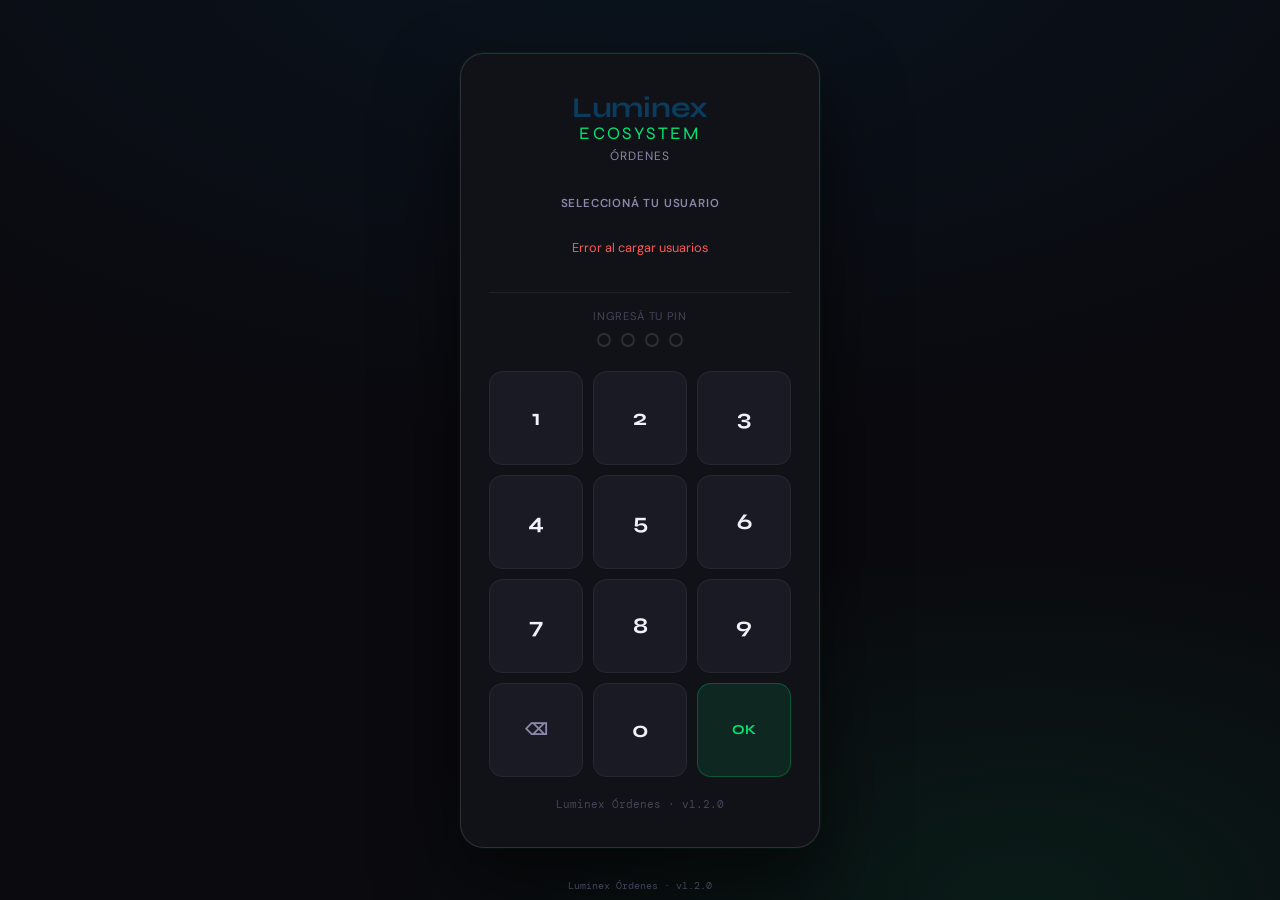
<file: sales/app/ordenes.html>
<!DOCTYPE html>
<html lang="es">
<head>
<meta charset="UTF-8">
<meta name="viewport" content="width=device-width,initial-scale=1,maximum-scale=1,user-scalable=no">
<title>Luminex · Órdenes</title>
<meta name="theme-color" content="#0a0a0f">
<meta name="mobile-web-app-capable" content="yes">
<meta name="apple-mobile-web-app-capable" content="yes">
<meta name="apple-mobile-web-app-status-bar-style" content="black-translucent">
<script src="config.js"></script>
<link href="https://fonts.googleapis.com/css2?family=DM+Mono:wght@400;500&family=Syne:wght@700;800;900&family=DM+Sans:wght@300;400;500;600;700&display=swap" rel="stylesheet">
<style>
*,*::before,*::after{box-sizing:border-box;margin:0;padding:0;-webkit-tap-highlight-color:transparent}
:root{--bg:#0a0a0f;--bg2:#111118;--bg3:#1a1a24;--bg4:#22222e;--border:rgba(255,255,255,.06);--border2:rgba(255,255,255,.12);--text:#f0f0f8;--text2:#8888aa;--text3:#44445a;--accent:#00E676;--accent2:#7DFF00;--accentbg:rgba(0,230,118,.10);--accentbord:rgba(0,230,118,.25);--green:#3dd68c;--greenbg:rgba(61,214,140,.10);--greenbord:rgba(61,214,140,.25);--red:#ff5757;--redbg:rgba(255,87,87,.10);--redbord:rgba(255,87,87,.25);--amber:#f59e0b;--amberbg:rgba(245,158,11,.10);--amberbord:rgba(245,158,11,.25);--r:14px;--r2:10px;--mono:'DM Mono',monospace;--sans:'DM Sans',sans-serif;--display:'Syne',sans-serif;}
html,body{height:100%;overflow:hidden;background:var(--bg);color:var(--text);font-family:var(--sans)}
.screen{display:none;position:fixed;inset:0;overflow:hidden}
.screen.active{display:flex;flex-direction:column}
#screen-login{background:var(--bg);align-items:center;justify-content:center;padding:24px;}
#screen-login::before{content:'';position:absolute;inset:0;background:radial-gradient(ellipse 80% 60% at 50% -10%,rgba(11,60,93,.2),transparent),radial-gradient(ellipse 50% 40% at 80% 100%,rgba(0,230,118,.08),transparent);pointer-events:none;}
.login-card{width:100%;max-width:360px;background:var(--bg2);border:1px solid var(--border2);border-radius:24px;padding:36px 28px;box-shadow:0 40px 80px rgba(0,0,0,.6),0 0 0 1px rgba(0,230,118,.06);position:relative;z-index:1;}
.login-brand{text-align:center;margin-bottom:32px;}
.login-brand-name{font-family:var(--display);font-size:1.8rem;font-weight:700;letter-spacing:-.01em;color:#0B3C5D;}
.login-brand-name .eco{color:#00E676;font-weight:300;letter-spacing:.12em;font-size:1.1rem;display:block;margin-top:-2px;text-transform:uppercase;}
.login-brand-sub{font-size:.75rem;color:var(--text2);margin-top:4px;letter-spacing:.08em;text-transform:uppercase;}
.login-label{font-size:.72rem;font-weight:600;color:var(--text2);letter-spacing:.07em;text-transform:uppercase;margin-bottom:12px;text-align:center;}
.pin-display{display:flex;gap:10px;justify-content:center;margin-bottom:24px;}
.pin-dot{width:14px;height:14px;border-radius:50%;border:2px solid var(--border2);transition:all .15s;}
.pin-dot.filled{background:var(--accent);border-color:var(--accent);box-shadow:0 0 10px rgba(0,230,118,.4);}
.pin-dot.error{background:var(--red);border-color:var(--red);animation:shake .3s ease;}
@keyframes shake{0%,100%{transform:translateX(0)}25%{transform:translateX(-6px)}75%{transform:translateX(6px)}}
.pinpad{display:grid;grid-template-columns:repeat(3,1fr);gap:10px;margin-bottom:16px;}
.pin-btn{aspect-ratio:1;background:var(--bg3);border:1px solid var(--border);border-radius:var(--r);font-family:var(--display);font-size:1.4rem;font-weight:700;color:var(--text);cursor:pointer;transition:all .12s;display:flex;align-items:center;justify-content:center;user-select:none;-webkit-user-select:none;}
.pin-btn:active{background:var(--bg4);transform:scale(.94);border-color:var(--border2);}
.pin-btn.del{font-size:1rem;color:var(--text2);}
.pin-btn.confirm{background:var(--accentbg);border-color:var(--accentbord);color:var(--accent);font-size:.85rem;font-weight:700;letter-spacing:.03em;}
.pin-btn.confirm:active{background:var(--accent);color:var(--bg);}
.cajero-list{display:flex;flex-direction:column;gap:6px;max-height:140px;overflow-y:auto;}
.cajero-item{display:flex;align-items:center;gap:10px;padding:9px 12px;background:var(--bg3);border:1px solid var(--border);border-radius:var(--r2);cursor:pointer;transition:all .12s;}
.cajero-item:active,.cajero-item.selected{border-color:var(--accentbord);background:var(--accentbg);}
.cajero-avatar{width:30px;height:30px;border-radius:50%;background:var(--accentbg);border:1px solid var(--accentbord);display:flex;align-items:center;justify-content:center;font-size:.75rem;font-weight:700;color:var(--accent);flex-shrink:0;}
.cajero-name{font-size:.86rem;font-weight:500}
.cajero-role{font-size:.72rem;color:var(--text2)}
.login-cajeros{margin-top:20px;border-top:1px solid var(--border);padding-top:16px;}
.login-cajeros-label{font-size:.7rem;color:var(--text3);text-align:center;margin-bottom:10px;text-transform:uppercase;letter-spacing:.06em;}
.login-version{text-align:center;font-size:.68rem;color:var(--text3);margin-top:20px;font-family:var(--mono);}
#screen-app{background:var(--bg)}
.topbar{height:52px;background:rgba(10,10,15,.95);backdrop-filter:blur(16px);border-bottom:1px solid var(--border);padding:0 16px;display:flex;align-items:center;justify-content:space-between;flex-shrink:0;z-index:50;}
.topbar-left{display:flex;align-items:center;gap:10px}
.topbar-logo{font-family:var(--display);font-size:.95rem;font-weight:700;color:#0B3C5D;}
.topbar-logo .eco{color:#00E676;font-weight:300;letter-spacing:.1em;font-size:.78rem;}
.topbar-cajero{font-size:.75rem;color:var(--text2);background:var(--bg3);border:1px solid var(--border);border-radius:20px;padding:3px 10px;}
.topbar-right{display:flex;align-items:center;gap:8px}
.topbar-btn{width:34px;height:34px;background:var(--bg3);border:1px solid var(--border);border-radius:9px;display:flex;align-items:center;justify-content:center;cursor:pointer;font-size:1rem;transition:all .12s;}
.topbar-btn:active{background:var(--bg4)}
.panel-body{flex:1;overflow-y:auto;padding:12px 16px;scrollbar-width:thin;scrollbar-color:var(--bg4) transparent;}
.btn-nueva-orden{width:100%;padding:14px;background:var(--accent);color:var(--bg);border:none;border-radius:var(--r);font-family:var(--display);font-size:1rem;font-weight:800;cursor:pointer;transition:all .15s;display:flex;align-items:center;justify-content:center;gap:8px;margin-bottom:16px;letter-spacing:.02em;}
.btn-nueva-orden:active{background:var(--accent2);transform:scale(.98);}
.ordenes-list{display:flex;flex-direction:column;gap:10px;}
.orden-card{background:var(--bg2);border:1px solid var(--border);border-radius:var(--r);padding:14px;cursor:pointer;transition:all .15s;display:flex;align-items:center;gap:12px;}
.orden-card:active{border-color:var(--accentbord);transform:scale(.98);}
.orden-icon{width:42px;height:42px;border-radius:12px;background:var(--accentbg);border:1px solid var(--accentbord);display:flex;align-items:center;justify-content:center;font-size:1.2rem;flex-shrink:0;}
.orden-info{flex:1;min-width:0;}
.orden-identificador{font-size:.9rem;font-weight:600;margin-bottom:2px;white-space:nowrap;overflow:hidden;text-overflow:ellipsis;}
.orden-meta{font-size:.74rem;color:var(--text2);}
.orden-tiempo{font-family:var(--mono);font-size:.78rem;color:var(--amber);font-weight:500;flex-shrink:0;text-align:right;}
.orden-items-count{font-size:.68rem;color:var(--text3);margin-top:2px;text-align:right;}
.orden-chevron{color:var(--text3);font-size:.8rem;margin-left:4px;}
.empty-state{text-align:center;padding:48px 20px;color:var(--text3);}
.empty-icon{font-size:2.5rem;margin-bottom:12px}
.empty-text{font-size:.86rem;line-height:1.5}
.empty-hint{font-size:.76rem;color:var(--text3);margin-top:6px;opacity:.6}
.section-label{font-size:.7rem;font-weight:600;color:var(--text3);text-transform:uppercase;letter-spacing:.07em;margin-bottom:10px;}
.modal-overlay{display:none;position:fixed;inset:0;background:rgba(0,0,0,.7);backdrop-filter:blur(6px);z-index:200;align-items:flex-end;justify-content:center;}
.modal-overlay.open{display:flex}
.modal-sheet{background:var(--bg2);border:1px solid var(--border2);border-radius:20px 20px 0 0;width:100%;padding:20px 16px 32px;animation:slideUp .25s ease;}
@keyframes slideUp{from{transform:translateY(100%)}to{transform:translateY(0)}}
.modal-handle{width:36px;height:4px;background:var(--border2);border-radius:2px;margin:0 auto 16px;}
.modal-title{font-family:var(--display);font-size:1rem;font-weight:800;margin-bottom:4px;}
.modal-sub{font-size:.78rem;color:var(--text2);margin-bottom:20px;}
.modal-field-label{font-size:.72rem;color:var(--text2);text-transform:uppercase;letter-spacing:.06em;margin-bottom:8px;}
.modal-input{width:100%;background:var(--bg3);border:1px solid var(--border2);border-radius:var(--r2);padding:12px 14px;color:var(--text);font-family:var(--sans);font-size:.95rem;outline:none;transition:border-color .15s;margin-bottom:16px;}
.modal-input:focus{border-color:var(--accentbord)}
.modal-input::placeholder{color:var(--text3)}
.modal-actions{display:flex;gap:10px;}
.btn-modal-cancel{flex:1;padding:13px;background:var(--bg3);border:1px solid var(--border2);border-radius:var(--r);color:var(--text2);font-family:var(--sans);font-size:.88rem;font-weight:600;cursor:pointer;transition:all .12s;}
.btn-modal-cancel:active{background:var(--bg4)}
.btn-modal-confirm{flex:2;padding:13px;background:var(--accent);border:none;border-radius:var(--r);color:var(--bg);font-family:var(--display);font-size:.95rem;font-weight:800;cursor:pointer;transition:all .12s;}
.btn-modal-confirm:active{transform:scale(.98);background:var(--accent2)}
.btn-modal-confirm:disabled{opacity:.3;cursor:not-allowed;transform:none}
.toast{position:fixed;top:60px;left:50%;transform:translateX(-50%) translateY(-20px);background:var(--bg3);border:1px solid var(--border2);border-radius:20px;padding:8px 18px;font-size:.82rem;white-space:nowrap;z-index:300;opacity:0;transition:all .2s;pointer-events:none;}
.toast.show{opacity:1;transform:translateX(-50%) translateY(0)}
.toast.ok{border-color:var(--greenbord);color:var(--green)}
.toast.err{border-color:var(--redbord);color:var(--red)}
.version-chip{position:fixed;bottom:8px;left:50%;transform:translateX(-50%);font-family:var(--mono);font-size:.62rem;color:var(--text3);z-index:10;pointer-events:none;}
</style>
</head>
<body>

<!-- LOGIN -->
<div class="screen active" id="screen-login">
  <div class="login-card">
    <div class="login-brand">
      <div class="login-brand-name">Luminex<span class="eco">Ecosystem</span></div>
      <div class="login-brand-sub">Órdenes</div>
    </div>
    <div class="login-label">Seleccioná tu usuario</div>
    <div class="cajero-list" id="cajero-list"></div>
    <div class="login-cajeros">
      <div class="login-cajeros-label">Ingresá tu PIN</div>
      <div class="pin-display" id="pin-display">
        <div class="pin-dot" id="pd0"></div>
        <div class="pin-dot" id="pd1"></div>
        <div class="pin-dot" id="pd2"></div>
        <div class="pin-dot" id="pd3"></div>
      </div>
      <div class="pinpad">
        <button class="pin-btn" onclick="pinPress('1')">1</button>
        <button class="pin-btn" onclick="pinPress('2')">2</button>
        <button class="pin-btn" onclick="pinPress('3')">3</button>
        <button class="pin-btn" onclick="pinPress('4')">4</button>
        <button class="pin-btn" onclick="pinPress('5')">5</button>
        <button class="pin-btn" onclick="pinPress('6')">6</button>
        <button class="pin-btn" onclick="pinPress('7')">7</button>
        <button class="pin-btn" onclick="pinPress('8')">8</button>
        <button class="pin-btn" onclick="pinPress('9')">9</button>
        <button class="pin-btn del" onclick="pinDel()">⌫</button>
        <button class="pin-btn" onclick="pinPress('0')">0</button>
        <button class="pin-btn confirm" onclick="pinConfirm()">OK</button>
      </div>
    </div>
    <div class="login-version">Luminex Órdenes · v1.2.0</div>
  </div>
</div>

<!-- APP -->
<div class="screen" id="screen-app">
  <div class="topbar">
    <div class="topbar-left">
      <div class="topbar-logo">Luminex<span class="eco"> Ecosystem</span></div>
      <div class="topbar-cajero" id="tb-cajero">—</div>
    </div>
    <div class="topbar-right">
      <div class="topbar-btn" onclick="irAlPOS()" title="Ir al POS">🏪</div>
      <div class="topbar-btn" onclick="logout()" title="Cerrar sesión">🚪</div>
    </div>
  </div>
  <div class="panel-body">
    <button class="btn-nueva-orden" onclick="abrirModalNuevaOrden()">＋ Nueva Orden</button>
    <div class="section-label" id="ordenes-label">Órdenes abiertas</div>
    <div class="ordenes-list" id="ordenes-list">
      <div class="empty-state">
        <div class="empty-icon">⏳</div>
        <div class="empty-text">Cargando órdenes...</div>
      </div>
    </div>
  </div>
</div>

<!-- MODAL NUEVA ORDEN -->
<div class="modal-overlay" id="modal-nueva" onclick="cerrarModalSiOverlay(event)">
  <div class="modal-sheet">
    <div class="modal-handle"></div>
    <div class="modal-title">Nueva Orden</div>
    <div class="modal-sub">Identificador opcional — mesa, nombre o dejá vacío</div>
    <div class="modal-field-label">Mesa / Nombre / Referencia</div>
    <input class="modal-input" id="input-identificador" type="text" placeholder="Ej: Mesa 3, Juan, Para llevar...">
    <div class="modal-actions">
      <button class="btn-modal-cancel" onclick="cerrarModalNuevaOrden()">Cancelar</button>
      <button class="btn-modal-confirm" id="btn-crear-orden" onclick="crearOrden()">Crear Orden</button>
    </div>
  </div>
</div>

<div class="toast" id="toast-el"></div>
<div class="version-chip">Luminex Órdenes · v1.2.0</div>

<script>
// CONFIG centralizada — valores en config.js
const SB_URL     = CONFIG.SB_URL;
const SB_KEY     = CONFIG.SB_KEY;
const NEGOCIO_ID = CONFIG.NEGOCIO_ID;

let sbAccessToken = null;

async function supabaseLogin() {
  try {
    const res = await fetch(SB_URL + '/auth/v1/token?grant_type=password', {
      method: 'POST',
      headers: { 'apikey': SB_KEY, 'Content-Type': 'application/json' },
      body: JSON.stringify({ email: CONFIG.SB_EMAIL, password: CONFIG.SB_PASSWORD })
    });
    if (res.ok) {
      const data = await res.json();
      sbAccessToken = data.access_token || null;
    }
  } catch(e) {
    console.warn('supabaseLogin fallback anon:', e);
  }
}

function getHeaders(extra = {}) {
  const token = sbAccessToken || SB_KEY;
  return {
    'apikey': SB_KEY,
    'Authorization': 'Bearer ' + token,
    'Content-Type': 'application/json',
    ...extra
  };
}

let state = { cajero: null, cajeros: [], ordenes: [] };
let pinBuffer = '';
let selectedCajeroId = null;
let timerInterval = null;

async function sbFetch(path, options = {}) {
  const res = await fetch(SB_URL + '/rest/v1/' + path, {
    ...options,
    headers: {
      ...getHeaders(),
      'Prefer': options.prefer || 'return=representation',
      ...(options.headers || {})
    }
  });
  if (!res.ok) { const err = await res.text(); throw new Error(err); }
  const text = await res.text();
  return text ? JSON.parse(text) : null;
}

async function sbRpc(fn, params) {
  const res = await fetch(SB_URL + '/rest/v1/rpc/' + fn, {
    method: 'POST',
    headers: getHeaders(),
    body: JSON.stringify(params)
  });
  if (!res.ok) { const err = await res.text(); throw new Error(err); }
  return res.json();
}

// LOGIN
async function initLogin() {
  const list = document.getElementById('cajero-list');
  list.innerHTML = '<div style="text-align:center;color:var(--text3);padding:16px;font-size:.8rem">Cargando...</div>';
  try {
    const cajeros = await sbFetch(`cajeros?negocio_id=eq.${NEGOCIO_ID}&activo=eq.true&order=nombre.asc`);
    state.cajeros = cajeros;
    list.innerHTML = cajeros.map(c => `
      <div class="cajero-item" id="ci-${c.id}" onclick="selectCajero('${c.id}')">
        <div class="cajero-avatar">${c.nombre[0].toUpperCase()}</div>
        <div><div class="cajero-name">${c.nombre}</div><div class="cajero-role">${c.rol === 'administración' ? '⭐ Admin' : '👤 Cajero'}</div></div>
      </div>`).join('');
  } catch(e) {
    list.innerHTML = '<div style="text-align:center;color:var(--red);padding:16px;font-size:.8rem">Error al cargar usuarios</div>';
  }
}

function selectCajero(id) {
  selectedCajeroId = id;
  document.querySelectorAll('.cajero-item').forEach(el => el.classList.remove('selected'));
  document.getElementById('ci-' + id)?.classList.add('selected');
  pinBuffer = ''; updatePinDisplay();
}

function pinPress(d) {
  if (!selectedCajeroId) { toast('Seleccioná un usuario primero', 'err'); return; }
  if (pinBuffer.length >= 4) return;
  pinBuffer += d; updatePinDisplay();
  if (pinBuffer.length === 4) setTimeout(pinConfirm, 200);
}
function pinDel() { pinBuffer = pinBuffer.slice(0, -1); updatePinDisplay(); }
function updatePinDisplay() {
  for (let i = 0; i < 4; i++) {
    const dot = document.getElementById('pd' + i);
    dot.classList.toggle('filled', i < pinBuffer.length);
    dot.classList.remove('error');
  }
}

async function pinConfirm() {
  if (!selectedCajeroId) return;
  const cajero = state.cajeros.find(c => c.id === selectedCajeroId);
  if (!cajero) return;
  try {
    const ok = await sbRpc('verificar_pin', {
      pin_ingresado: pinBuffer,
      pin_hash: cajero.pin
    });
    if (ok === true) {
      state.cajero = cajero;
      document.getElementById('tb-cajero').textContent = cajero.nombre;
      showScreen('screen-app');
      cargarOrdenes();
      timerInterval = setInterval(actualizarTiempos, 60000);
    } else {
      for (let i = 0; i < 4; i++) document.getElementById('pd' + i).classList.add('error');
      setTimeout(() => { pinBuffer = ''; updatePinDisplay(); }, 600);
      toast('PIN incorrecto', 'err');
    }
  } catch(e) {
    for (let i = 0; i < 4; i++) document.getElementById('pd' + i).classList.add('error');
    setTimeout(() => { pinBuffer = ''; updatePinDisplay(); }, 600);
    toast('Error verificando PIN', 'err');
  }
}

function logout() {
  state.cajero = null; selectedCajeroId = null; pinBuffer = '';
  clearInterval(timerInterval);
  updatePinDisplay();
  document.querySelectorAll('.cajero-item').forEach(el => el.classList.remove('selected'));
  showScreen('screen-login'); initLogin();
}

// ÓRDENES
async function cargarOrdenes() {
  const list = document.getElementById('ordenes-list');
  try {
    const ordenes = await sbFetch(`ordenes?negocio_id=eq.${NEGOCIO_ID}&estado=eq.abierta&order=created_at.asc`);
    state.ordenes = ordenes;

    if (ordenes.length > 0) {
      const ids = ordenes.map(o => o.id).join(',');
      const items = await sbFetch(`orden_items?orden_id=in.(${ids})&select=orden_id`);
      const countMap = {};
      items.forEach(i => { countMap[i.orden_id] = (countMap[i.orden_id] || 0) + 1; });
      state.ordenes = ordenes.map(o => ({ ...o, itemCount: countMap[o.id] || 0 }));
    }

    renderOrdenes();
  } catch(e) {
    list.innerHTML = '<div class="empty-state"><div class="empty-icon">⚠️</div><div class="empty-text">Error al cargar órdenes</div></div>';
  }
}

function renderOrdenes() {
  const list = document.getElementById('ordenes-list');
  const label = document.getElementById('ordenes-label');
  if (!state.ordenes.length) {
    label.textContent = 'No hay órdenes abiertas';
    list.innerHTML = `
      <div class="empty-state">
        <div class="empty-icon">🗒️</div>
        <div class="empty-text">No hay órdenes abiertas</div>
        <div class="empty-hint">Tocá "Nueva Orden" para comenzar</div>
      </div>`;
    return;
  }
  label.textContent = `Órdenes abiertas (${state.ordenes.length})`;
  list.innerHTML = state.ordenes.map(o => {
    const tiempo = calcTiempo(o.created_at);
    const lbl = o.identificador || `Orden #${o.id.slice(-4).toUpperCase()}`;
    const itemTxt = o.itemCount === 1 ? '1 producto' : `${o.itemCount} productos`;
    return `
      <div class="orden-card" onclick="irAOrden('${o.id}')">
        <div class="orden-icon">🗒️</div>
        <div class="orden-info">
          <div class="orden-identificador">${lbl}</div>
          <div class="orden-meta">Por ${state.cajero.nombre} · ${itemTxt}</div>
        </div>
        <div>
          <div class="orden-tiempo" id="tiempo-${o.id}">🕐 ${tiempo}</div>
          <div class="orden-items-count"></div>
        </div>
        <div class="orden-chevron">›</div>
      </div>`;
  }).join('');
}

function actualizarTiempos() {
  state.ordenes.forEach(o => {
    const el = document.getElementById('tiempo-' + o.id);
    if (el) el.textContent = '🕐 ' + calcTiempo(o.created_at);
  });
}

function calcTiempo(createdAt) {
  const diff = Math.floor((Date.now() - new Date(createdAt).getTime()) / 1000);
  if (diff < 60) return `${diff}s`;
  if (diff < 3600) return `${Math.floor(diff / 60)} min`;
  const h = Math.floor(diff / 3600);
  const m = Math.floor((diff % 3600) / 60);
  return m > 0 ? `${h}h ${m}m` : `${h}h`;
}

// NUEVA ORDEN
function abrirModalNuevaOrden() {
  document.getElementById('input-identificador').value = '';
  document.getElementById('modal-nueva').classList.add('open');
  setTimeout(() => document.getElementById('input-identificador').focus(), 300);
}
function cerrarModalNuevaOrden() {
  document.getElementById('modal-nueva').classList.remove('open');
}
function cerrarModalSiOverlay(e) {
  if (e.target === document.getElementById('modal-nueva')) cerrarModalNuevaOrden();
}

async function crearOrden() {
  const btn = document.getElementById('btn-crear-orden');
  btn.disabled = true; btn.textContent = 'Creando...';
  const identificador = document.getElementById('input-identificador').value.trim() || null;
  try {
    const [orden] = await sbFetch('ordenes', {
      method: 'POST',
      body: JSON.stringify({
        negocio_id: NEGOCIO_ID,
        cajero_id: state.cajero.id,
        identificador,
        estado: 'abierta'
      })
    });
    cerrarModalNuevaOrden();
    sessionStorage.setItem('lx_cajero', JSON.stringify(state.cajero));
    window.location.href = `orden-detalle.html?id=${orden.id}`;
  } catch(e) {
    toast('Error al crear la orden', 'err');
    btn.disabled = false; btn.textContent = 'Crear Orden';
  }
}

function irAOrden(id) {
  sessionStorage.setItem('lx_cajero', JSON.stringify(state.cajero));
  window.location.href = `orden-detalle.html?id=${id}`;
}

function irAlPOS() {
  window.location.href = 'luminex-sales.html';
}

function showScreen(id) {
  document.querySelectorAll('.screen').forEach(s => s.classList.remove('active'));
  document.getElementById(id).classList.add('active');
}
let _tt;
function toast(msg, type = 'ok') {
  const el = document.getElementById('toast-el');
  el.textContent = msg; el.className = 'toast show ' + type;
  clearTimeout(_tt); _tt = setTimeout(() => el.className = 'toast', 2500);
}

document.addEventListener('DOMContentLoaded', () => {
  supabaseLogin().then(() => initLogin());
});
</script>
</body>
</html>
</file>
